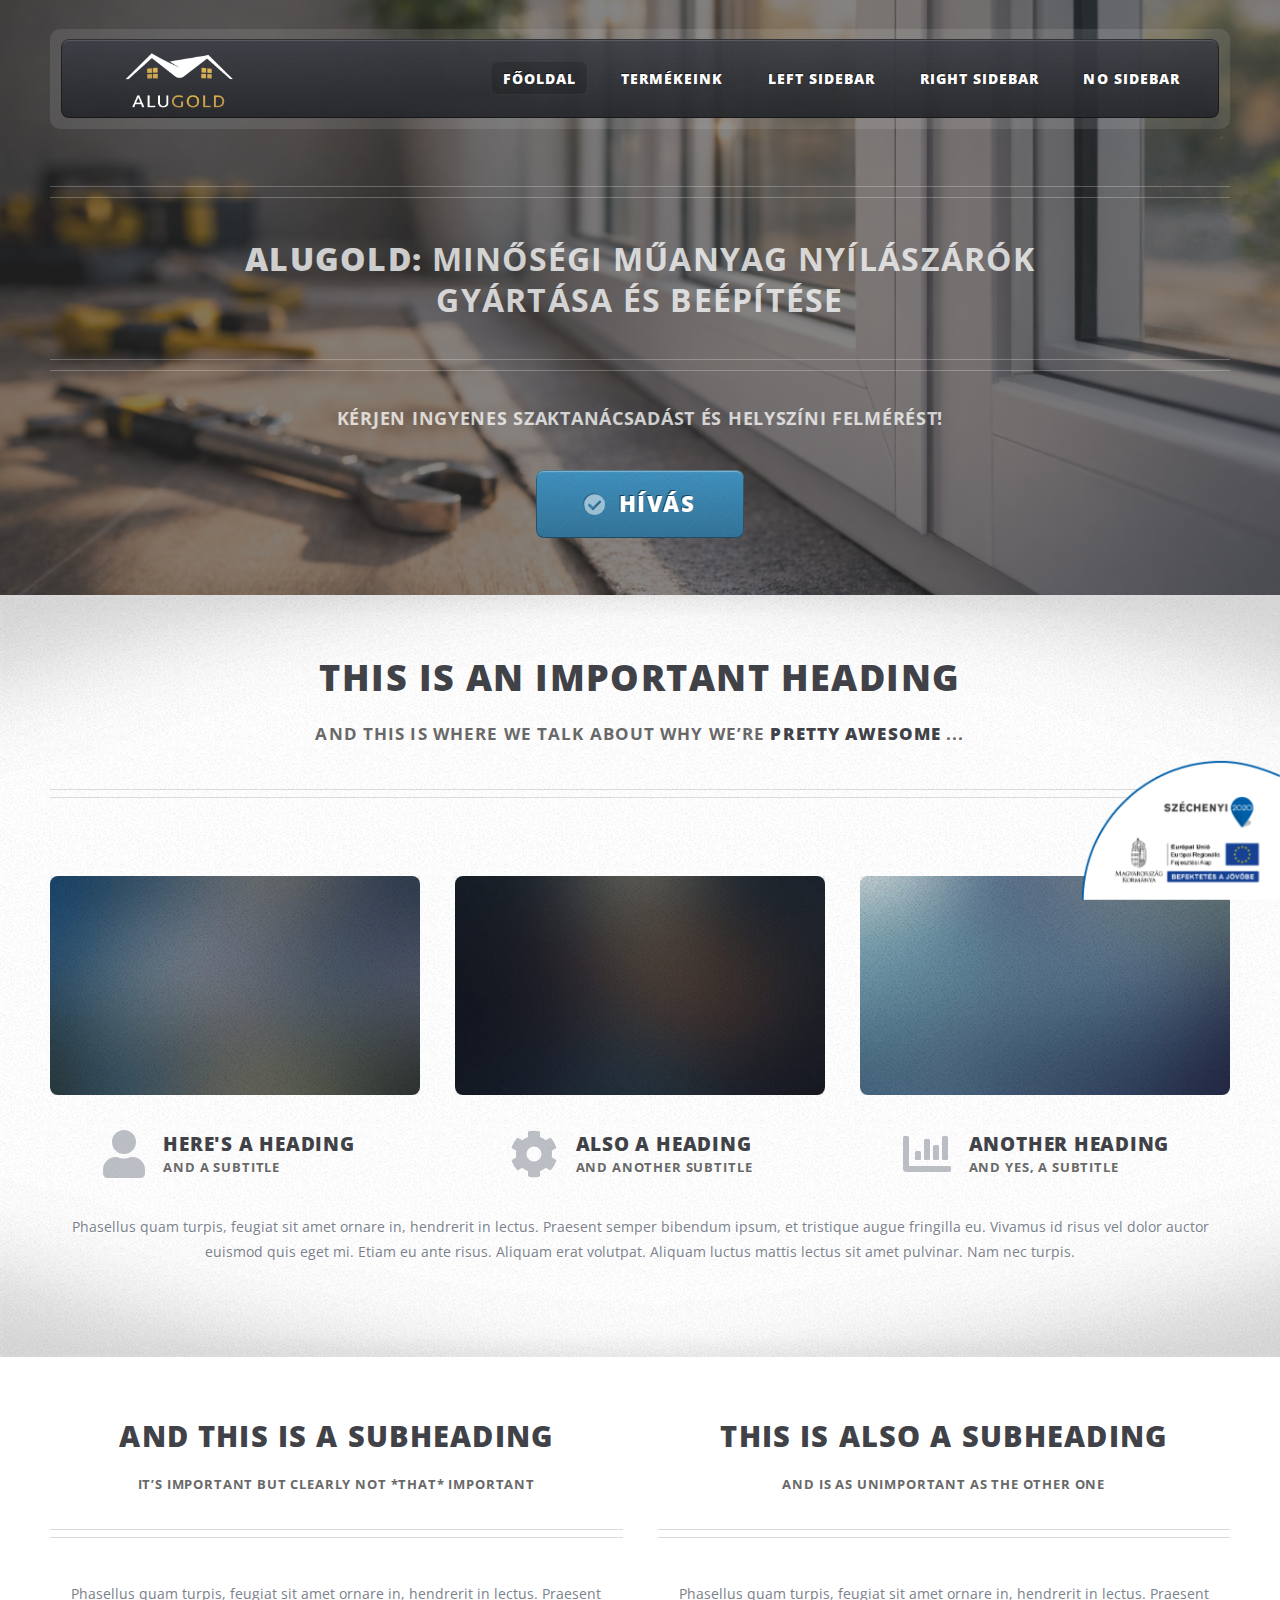
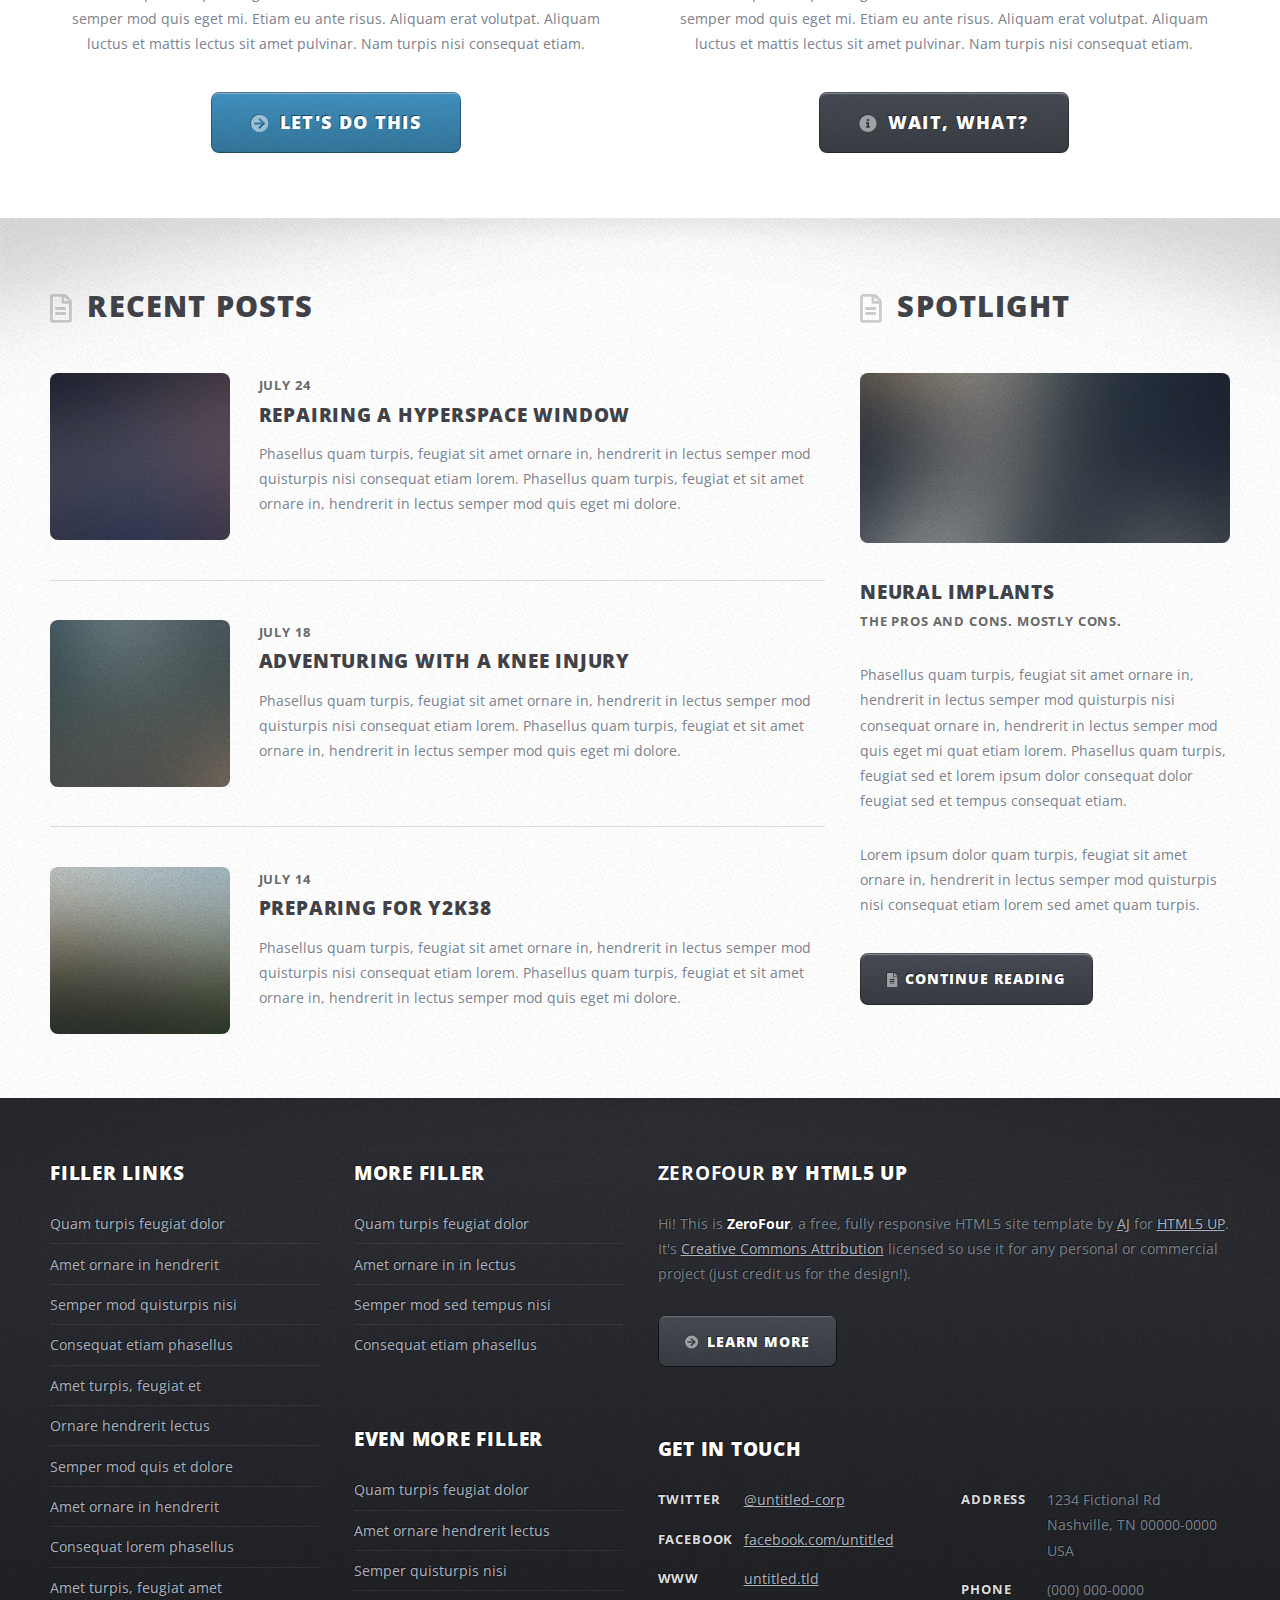
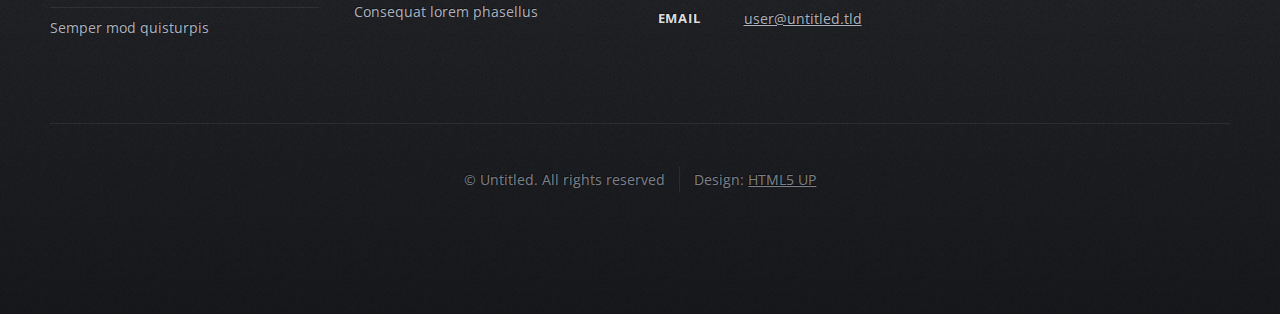
<file: index.html>
<!DOCTYPE HTML>
<html>
	<head>
		<title>ALUGOLD</title>
		<meta charset="utf-8" />
		<meta name="viewport" content="width=device-width, initial-scale=1, user-scalable=no" />
		<link rel="stylesheet" href="assets/css/main.css" />
		<style>
			/* 1. Háttérkép és sötétítő overlay */
			#header-wrapper {
				position: relative;
				background: url('images/main_picture.png') no-repeat center center;
				background-size: cover;
			}
			#header-wrapper::before {
				content: '';
				position: absolute;
				top: 0;
				left: 0;
				width: 100%;
				height: 100%;
				background: rgba(50, 50, 50, 0.6); /* Szürke átlátszó réteg */
				z-index: 1;
			}
			#header-wrapper .container {
				position: relative;
				z-index: 2; /* Hogy a tartalom az overlay felett maradjon */
			}

			/* 2. LOGÓ FORMÁZÁSA (Flexbox nélkül, az eredeti sablonhoz igazodva) */
			#header h1 {
				margin: 0;
				padding: 0;
				line-height: 1; /* Ne csináljon extra üres helyet */
			}
			#logo {
				display: inline-block;
				border: none; /* Eltüntetjük a sablon esetleges keretét */
				padding: 0;
			}
			#logo img {
				display: block;
				max-width: 160px; /* Itt tudod állítani a logó méretét, ha túl nagy/kicsi */
				height: auto;
				margin-top: -75px; /* Finomhangolás: ezzel tolod lejjebb, hogy egy vonalban legyen a menüvel */
			}

			/* 3. Széchenyi logó a jobb alsó sarokba */
			.mologo {
				position: fixed;
				bottom: 0;
				right: 0;
				z-index: 9999;
				line-height: 0;
				margin: 0;
				padding: 0;
			}
			.mologo img {
				display: block;
				max-width: 200px;
				height: auto;
			}
		</style>
	</head>
	<body class="homepage is-preload">
		<div id="page-wrapper">

			<div id="header-wrapper">
					<div class="container">

						<header id="header">
								<div class="inner">

									<h1>
									  <a href="index.html" id="logo" aria-label="ALUGOLD - Műanyag nyílászárók">
									    <img src="images/logo_new_white.png" alt="ALUGOLD logó">
									  </a>
									</h1>

									<nav id="nav">
											<ul>
												<li class="current_page_item"><a href="index.html">FŐOLDAL</a></li>
												<li>
													<a href="#">TERMÉKEINK</a>
													<ul>
														<li><a href="#">AJTÓ</a></li>
														<li><a href="#">ABLAK</a></li>
														<li>
															<a href="#">Phasellus consequat</a>
															<ul>
																<li><a href="#">Lorem ipsum dolor</a></li>
																<li><a href="#">Phasellus consequat</a></li>
																<li><a href="#">Magna phasellus</a></li>
																<li><a href="#">Etiam dolore nisl</a></li>
															</ul>
														</li>
														<li><a href="#">REDŐNY</a></li>
													</ul>
												</li>
												<li><a href="left-sidebar.html">Left Sidebar</a></li>
												<li><a href="right-sidebar.html">Right Sidebar</a></li>
												<li><a href="no-sidebar.html">No Sidebar</a></li>
											</ul>
										</nav>

								</div>
							</header>

						<div id="banner">
								<h2><strong>Alugold:</strong> Minőségi műanyag nyílászárók
								<br />
								gyártása és beépítése</h2>
								<p>Kérjen ingyenes szaktanácsadást és helyszíni felmérést!</p>
								<a href="#" class="button large icon solid fa-check-circle">Hívás</a>
						</div>

					</div>
				</div>

			<div id="main-wrapper">
					<div class="wrapper style1">
						<div class="inner">

							<section class="container box feature1">
									<div class="row">
										<div class="col-12">
											<header class="first major">
												<h2>This is an important heading</h2>
												<p>And this is where we talk about why we’re <strong>pretty awesome</strong> ...</p>
											</header>
										</div>
										<div class="col-4 col-12-medium">
											<section>
												<a href="#" class="image featured"><img src="images/pic01.jpg" alt="" /></a>
												<header class="second icon solid fa-user">
													<h3>Here's a Heading</h3>
													<p>And a subtitle</p>
												</header>
											</section>
										</div>
										<div class="col-4 col-12-medium">
											<section>
												<a href="#" class="image featured"><img src="images/pic02.jpg" alt="" /></a>
												<header class="second icon solid fa-cog">
													<h3>Also a Heading</h3>
													<p>And another subtitle</p>
												</header>
											</section>
										</div>
										<div class="col-4 col-12-medium">
											<section>
												<a href="#" class="image featured"><img src="images/pic03.jpg" alt="" /></a>
												<header class="second icon solid fa-chart-bar">
													<h3>Another Heading</h3>
													<p>And yes, a subtitle</p>
												</header>
											</section>
										</div>
										<div class="col-12">
											<p>Phasellus quam turpis, feugiat sit amet ornare in, hendrerit in lectus. Praesent semper
											bibendum ipsum, et tristique augue fringilla eu. Vivamus id risus vel dolor auctor euismod
											quis eget mi. Etiam eu ante risus. Aliquam erat volutpat. Aliquam luctus mattis lectus sit
											amet pulvinar. Nam nec turpis.</p>
										</div>
									</div>
								</section>

						</div>
					</div>
					<div class="wrapper style2">
						<div class="inner">

							<section class="container box feature2">
									<div class="row">
										<div class="col-6 col-12-medium">
											<section>
												<header class="major">
													<h2>And this is a subheading</h2>
													<p>It’s important but clearly not *that* important</p>
												</header>
												<p>Phasellus quam turpis, feugiat sit amet ornare in, hendrerit in lectus.
												Praesent semper mod quis eget mi. Etiam eu ante risus. Aliquam erat volutpat.
												Aliquam luctus et mattis lectus sit amet pulvinar. Nam turpis nisi
												consequat etiam.</p>
												<footer>
													<a href="#" class="button medium icon solid fa-arrow-circle-right">Let's do this</a>
												</footer>
											</section>
										</div>
										<div class="col-6 col-12-medium">
											<section>
												<header class="major">
													<h2>This is also a subheading</h2>
													<p>And is as unimportant as the other one</p>
												</header>
												<p>Phasellus quam turpis, feugiat sit amet ornare in, hendrerit in lectus.
												Praesent semper mod quis eget mi. Etiam eu ante risus. Aliquam erat volutpat.
												Aliquam luctus et mattis lectus sit amet pulvinar. Nam turpis nisi
												consequat etiam.</p>
												<footer>
													<a href="#" class="button medium alt icon solid fa-info-circle">Wait, what?</a>
												</footer>
											</section>
										</div>
									</div>
								</section>

							</div>
					</div>
					<div class="wrapper style3">
						<div class="inner">
							<div class="container">
								<div class="row">
									<div class="col-8 col-12-medium">

										<section class="box article-list">
												<h2 class="icon fa-file-alt">Recent Posts</h2>

												<article class="box excerpt">
														<a href="#" class="image left"><img src="images/pic04.jpg" alt="" /></a>
														<div>
															<header>
																<span class="date">July 24</span>
																<h3><a href="#">Repairing a hyperspace window</a></h3>
															</header>
															<p>Phasellus quam turpis, feugiat sit amet ornare in, hendrerit in lectus
															semper mod quisturpis nisi consequat etiam lorem. Phasellus quam turpis,
															feugiat et sit amet ornare in, hendrerit in lectus semper mod quis eget mi dolore.</p>
														</div>
													</article>

												<article class="box excerpt">
														<a href="#" class="image left"><img src="images/pic05.jpg" alt="" /></a>
														<div>
															<header>
																<span class="date">July 18</span>
																<h3><a href="#">Adventuring with a knee injury</a></h3>
															</header>
															<p>Phasellus quam turpis, feugiat sit amet ornare in, hendrerit in lectus
															semper mod quisturpis nisi consequat etiam lorem. Phasellus quam turpis,
															feugiat et sit amet ornare in, hendrerit in lectus semper mod quis eget mi dolore.</p>
														</div>
													</article>

												<article class="box excerpt">
														<a href="#" class="image left"><img src="images/pic06.jpg" alt="" /></a>
														<div>
															<header>
																<span class="date">July 14</span>
																<h3><a href="#">Preparing for Y2K38</a></h3>
															</header>
															<p>Phasellus quam turpis, feugiat sit amet ornare in, hendrerit in lectus
															semper mod quisturpis nisi consequat etiam lorem. Phasellus quam turpis,
															feugiat et sit amet ornare in, hendrerit in lectus semper mod quis eget mi dolore.</p>
														</div>
													</article>

											</section>
									</div>
									<div class="col-4 col-12-medium">

										<section class="box spotlight">
												<h2 class="icon fa-file-alt">Spotlight</h2>
												<article>
													<a href="#" class="image featured"><img src="images/pic07.jpg" alt=""></a>
													<header>
														<h3><a href="#">Neural Implants</a></h3>
														<p>The pros and cons. Mostly cons.</p>
													</header>
													<p>Phasellus quam turpis, feugiat sit amet ornare in, hendrerit in lectus semper mod
													quisturpis nisi consequat ornare in, hendrerit in lectus semper mod quis eget mi quat etiam
													lorem. Phasellus quam turpis, feugiat sed et lorem ipsum dolor consequat dolor feugiat sed
													et tempus consequat etiam.</p>
													<p>Lorem ipsum dolor quam turpis, feugiat sit amet ornare in, hendrerit in lectus semper
													mod quisturpis nisi consequat etiam lorem sed amet quam turpis.</p>
													<footer>
														<a href="#" class="button alt icon solid fa-file-alt">Continue Reading</a>
													</footer>
												</article>
											</section>

									</div>
								</div>
							</div>
						</div>
					</div>
				</div>

			<div id="footer-wrapper">
					<footer id="footer" class="container">
						<div class="row">
							<div class="col-3 col-6-medium col-12-small">

								<section>
										<h2>Filler Links</h2>
										<ul class="divided">
											<li><a href="#">Quam turpis feugiat dolor</a></li>
											<li><a href="#">Amet ornare in hendrerit </a></li>
											<li><a href="#">Semper mod quisturpis nisi</a></li>
											<li><a href="#">Consequat etiam phasellus</a></li>
											<li><a href="#">Amet turpis, feugiat et</a></li>
											<li><a href="#">Ornare hendrerit lectus</a></li>
											<li><a href="#">Semper mod quis et dolore</a></li>
											<li><a href="#">Amet ornare in hendrerit</a></li>
											<li><a href="#">Consequat lorem phasellus</a></li>
											<li><a href="#">Amet turpis, feugiat amet</a></li>
											<li><a href="#">Semper mod quisturpis</a></li>
										</ul>
									</section>

							</div>
							<div class="col-3 col-6-medium col-12-small">

								<section>
										<h2>More Filler</h2>
										<ul class="divided">
											<li><a href="#">Quam turpis feugiat dolor</a></li>
											<li><a href="#">Amet ornare in in lectus</a></li>
											<li><a href="#">Semper mod sed tempus nisi</a></li>
											<li><a href="#">Consequat etiam phasellus</a></li>
										</ul>
									</section>

								<section>
										<h2>Even More Filler</h2>
										<ul class="divided">
											<li><a href="#">Quam turpis feugiat dolor</a></li>
											<li><a href="#">Amet ornare hendrerit lectus</a></li>
											<li><a href="#">Semper quisturpis nisi</a></li>
											<li><a href="#">Consequat lorem phasellus</a></li>
										</ul>
									</section>

							</div>
							<div class="col-6 col-12-medium imp-medium">

								<section>
										<h2><strong>ZeroFour</strong> by HTML5 UP</h2>
										<p>Hi! This is <strong>ZeroFour</strong>, a free, fully responsive HTML5 site
										template by <a href="http://twitter.com/ajlkn">AJ</a> for <a href="http://html5up.net/">HTML5 UP</a>.
										It's <a href="http://html5up.net/license/">Creative Commons Attribution</a>
										licensed so use it for any personal or commercial project (just credit us
										for the design!).</p>
										<a href="#" class="button alt icon solid fa-arrow-circle-right">Learn More</a>
									</section>

								<section>
										<h2>Get in touch</h2>
										<div>
											<div class="row">
												<div class="col-6 col-12-small">
													<dl class="contact">
														<dt>Twitter</dt>
														<dd><a href="#">@untitled-corp</a></dd>
														<dt>Facebook</dt>
														<dd><a href="#">facebook.com/untitled</a></dd>
														<dt>WWW</dt>
														<dd><a href="#">untitled.tld</a></dd>
														<dt>Email</dt>
														<dd><a href="#">user@untitled.tld</a></dd>
													</dl>
												</div>
												<div class="col-6 col-12-small">
													<dl class="contact">
														<dt>Address</dt>
														<dd>
															1234 Fictional Rd<br />
															Nashville, TN 00000-0000<br />
															USA
														</dd>
														<dt>Phone</dt>
														<dd>(000) 000-0000</dd>
													</dl>
												</div>
											</div>
										</div>
									</section>

							</div>
							<div class="col-12">
								<div id="copyright">
									<ul class="menu">
										<li>&copy; Untitled. All rights reserved</li><li>Design: <a href="http://html5up.net">HTML5 UP</a></li>
									</ul>
								</div>
							</div>
						</div>
					</footer>
				</div>

		</div>

		<div class="mologo">
			<a href="https://alugold.hu/palyazat" target="_blank">
				<img src="images/Szechenyi-2020-logo-1.png" alt="Európai Uniós támogatás">
			</a>
		</div>

		<script src="assets/js/jquery.min.js"></script>
			<script src="assets/js/jquery.dropotron.min.js"></script>
			<script src="assets/js/browser.min.js"></script>
			<script src="assets/js/breakpoints.min.js"></script>
			<script src="assets/js/util.js"></script>
			<script src="assets/js/main.js"></script>

	</body>
</html>
</file>
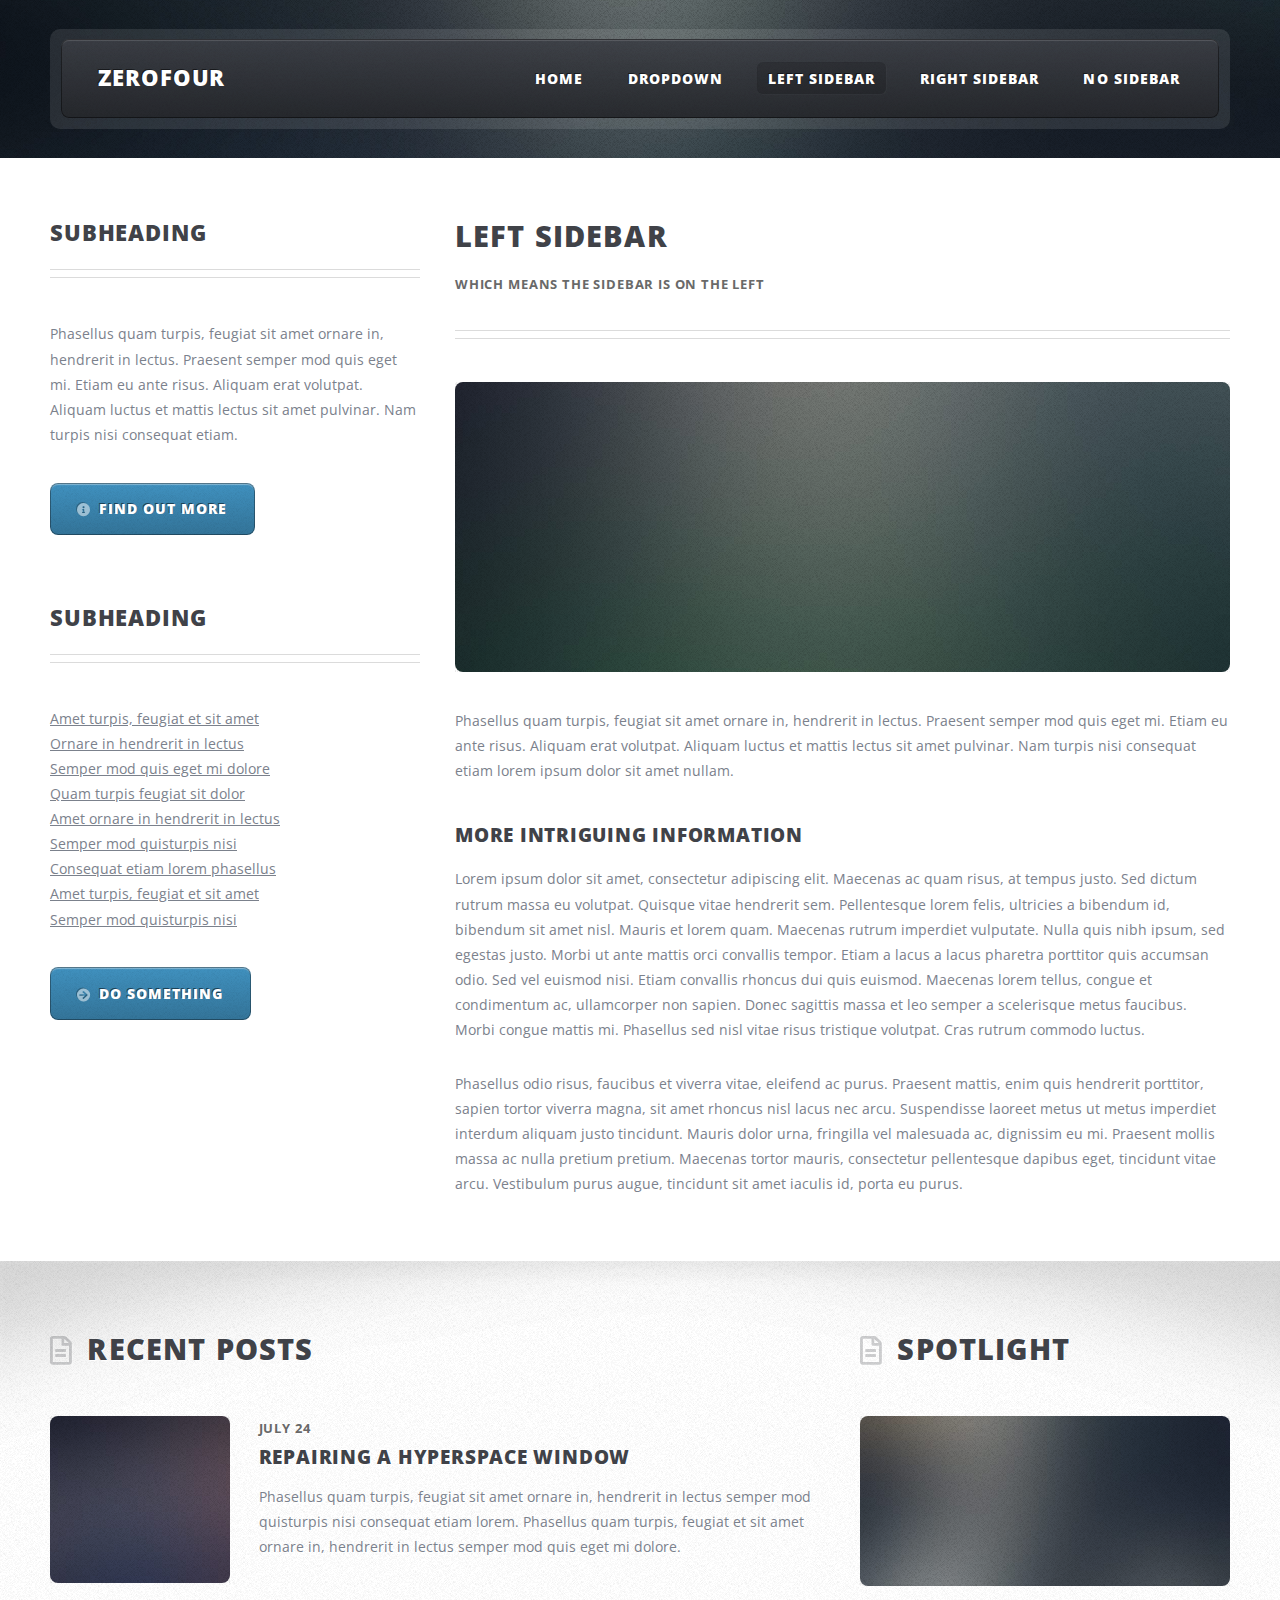
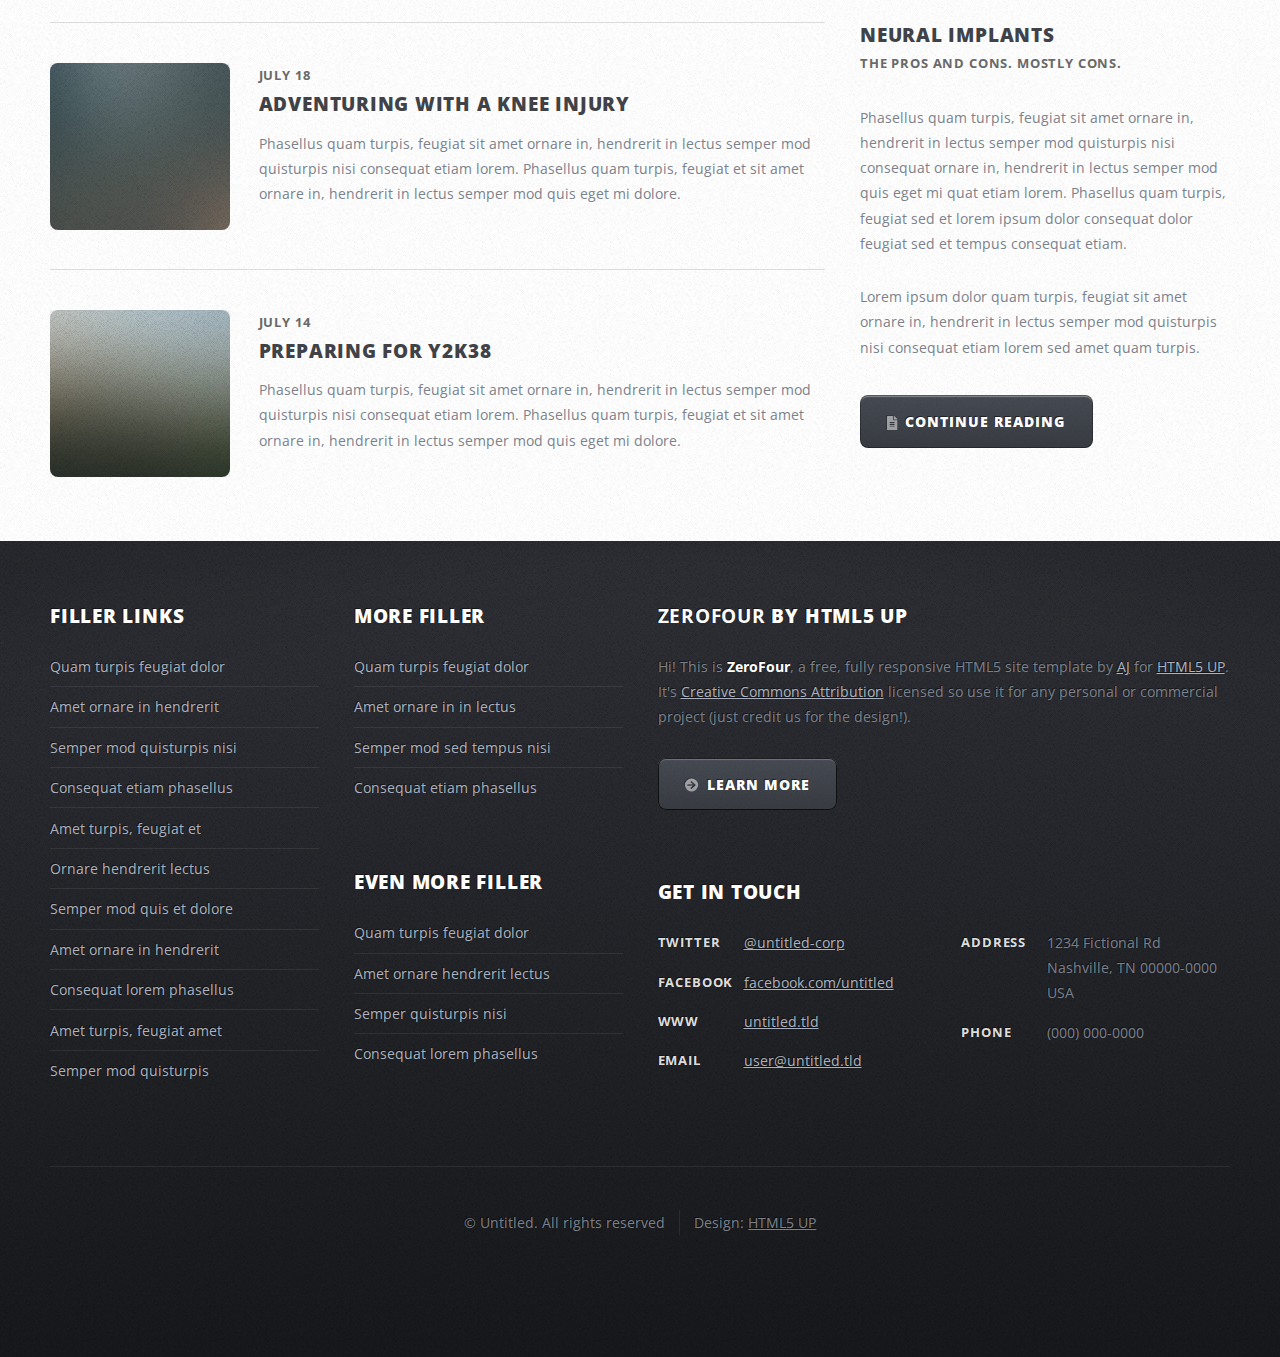
<file: left-sidebar.html>
<!DOCTYPE HTML>
<!--
	ZeroFour by HTML5 UP
	html5up.net | @ajlkn
	Free for personal and commercial use under the CCA 3.0 license (html5up.net/license)
-->
<html>
	<head>
		<title>Left Sidebar - ZeroFour by HTML5 UP</title>
		<meta charset="utf-8" />
		<meta name="viewport" content="width=device-width, initial-scale=1, user-scalable=no" />
		<link rel="stylesheet" href="assets/css/main.css" />
	</head>
	<body class="left-sidebar is-preload">
		<div id="page-wrapper">

			<!-- Header Wrapper -->
				<div id="header-wrapper">
					<div class="container">

						<!-- Header -->
							<header id="header">
								<div class="inner">

									<!-- Logo -->
										<h1><a href="index.html" id="logo">ZeroFour</a></h1>

									<!-- Nav -->
										<nav id="nav">
											<ul>
												<li><a href="index.html">Home</a></li>
												<li>
													<a href="#">Dropdown</a>
													<ul>
														<li><a href="#">Lorem ipsum dolor</a></li>
														<li><a href="#">Magna phasellus</a></li>
														<li>
															<a href="#">Phasellus consequat</a>
															<ul>
																<li><a href="#">Lorem ipsum dolor</a></li>
																<li><a href="#">Phasellus consequat</a></li>
																<li><a href="#">Magna phasellus</a></li>
																<li><a href="#">Etiam dolore nisl</a></li>
															</ul>
														</li>
														<li><a href="#">Veroeros feugiat</a></li>
													</ul>
												</li>
												<li class="current_page_item"><a href="left-sidebar.html">Left Sidebar</a></li>
												<li><a href="right-sidebar.html">Right Sidebar</a></li>
												<li><a href="no-sidebar.html">No Sidebar</a></li>
											</ul>
										</nav>

								</div>
							</header>

					</div>
				</div>

			<!-- Main Wrapper -->
				<div id="main-wrapper">
					<div class="wrapper style2">
						<div class="inner">
							<div class="container">
								<div class="row">
									<div class="col-4 col-12-medium">
										<div id="sidebar">

											<!-- Sidebar -->

												<section>
													<header class="major">
														<h2>Subheading</h2>
													</header>
													<p>Phasellus quam turpis, feugiat sit amet ornare in, hendrerit in lectus.
													Praesent semper mod quis eget mi. Etiam eu ante risus. Aliquam erat volutpat.
													Aliquam luctus et mattis lectus sit amet pulvinar. Nam turpis nisi
													consequat etiam.</p>
													<footer>
														<a href="#" class="button icon solid fa-info-circle">Find out more</a>
													</footer>
												</section>

												<section>
													<header class="major">
														<h2>Subheading</h2>
													</header>
													<ul class="style2">
														<li><a href="#">Amet turpis, feugiat et sit amet</a></li>
														<li><a href="#">Ornare in hendrerit in lectus</a></li>
														<li><a href="#">Semper mod quis eget mi dolore</a></li>
														<li><a href="#">Quam turpis feugiat sit dolor</a></li>
														<li><a href="#">Amet ornare in hendrerit in lectus</a></li>
														<li><a href="#">Semper mod quisturpis nisi</a></li>
														<li><a href="#">Consequat etiam lorem phasellus</a></li>
														<li><a href="#">Amet turpis, feugiat et sit amet</a></li>
														<li><a href="#">Semper mod quisturpis nisi</a></li>
													</ul>
													<footer>
														<a href="#" class="button icon solid fa-arrow-circle-right">Do Something</a>
													</footer>
												</section>

										</div>
									</div>
									<div class="col-8 col-12-medium imp-medium">
										<div id="content">

											<!-- Content -->

												<article>
													<header class="major">
														<h2>Left Sidebar</h2>
														<p>Which means the sidebar is on the left</p>
													</header>

													<span class="image featured"><img src="images/pic08.jpg" alt="" /></span>

													<p>Phasellus quam turpis, feugiat sit amet ornare in, hendrerit in lectus.
													Praesent semper mod quis eget mi. Etiam eu ante risus. Aliquam erat volutpat.
													Aliquam luctus et mattis lectus sit amet pulvinar. Nam turpis nisi
													consequat etiam lorem ipsum dolor sit amet nullam.</p>

													<h3>More intriguing information</h3>
													<p>Lorem ipsum dolor sit amet, consectetur adipiscing elit. Maecenas ac quam risus, at tempus
													justo. Sed dictum rutrum massa eu volutpat. Quisque vitae hendrerit sem. Pellentesque lorem felis,
													ultricies a bibendum id, bibendum sit amet nisl. Mauris et lorem quam. Maecenas rutrum imperdiet
													vulputate. Nulla quis nibh ipsum, sed egestas justo. Morbi ut ante mattis orci convallis tempor.
													Etiam a lacus a lacus pharetra porttitor quis accumsan odio. Sed vel euismod nisi. Etiam convallis
													rhoncus dui quis euismod. Maecenas lorem tellus, congue et condimentum ac, ullamcorper non sapien.
													Donec sagittis massa et leo semper a scelerisque metus faucibus. Morbi congue mattis mi.
													Phasellus sed nisl vitae risus tristique volutpat. Cras rutrum commodo luctus.</p>

													<p>Phasellus odio risus, faucibus et viverra vitae, eleifend ac purus. Praesent mattis, enim
													quis hendrerit porttitor, sapien tortor viverra magna, sit amet rhoncus nisl lacus nec arcu.
													Suspendisse laoreet metus ut metus imperdiet interdum aliquam justo tincidunt. Mauris dolor urna,
													fringilla vel malesuada ac, dignissim eu mi. Praesent mollis massa ac nulla pretium pretium.
													Maecenas tortor mauris, consectetur pellentesque dapibus eget, tincidunt vitae arcu.
													Vestibulum purus augue, tincidunt sit amet iaculis id, porta eu purus.</p>
												</article>

										</div>
									</div>
								</div>
							</div>
						</div>
					</div>
					<div class="wrapper style3">
						<div class="inner">
							<div class="container">
								<div class="row">
									<div class="col-8 col-12-medium">

										<!-- Article list -->
											<section class="box article-list">
												<h2 class="icon fa-file-alt">Recent Posts</h2>

												<!-- Excerpt -->
													<article class="box excerpt">
														<a href="#" class="image left"><img src="images/pic04.jpg" alt="" /></a>
														<div>
															<header>
																<span class="date">July 24</span>
																<h3><a href="#">Repairing a hyperspace window</a></h3>
															</header>
															<p>Phasellus quam turpis, feugiat sit amet ornare in, hendrerit in lectus
															semper mod quisturpis nisi consequat etiam lorem. Phasellus quam turpis,
															feugiat et sit amet ornare in, hendrerit in lectus semper mod quis eget mi dolore.</p>
														</div>
													</article>

												<!-- Excerpt -->
													<article class="box excerpt">
														<a href="#" class="image left"><img src="images/pic05.jpg" alt="" /></a>
														<div>
															<header>
																<span class="date">July 18</span>
																<h3><a href="#">Adventuring with a knee injury</a></h3>
															</header>
															<p>Phasellus quam turpis, feugiat sit amet ornare in, hendrerit in lectus
															semper mod quisturpis nisi consequat etiam lorem. Phasellus quam turpis,
															feugiat et sit amet ornare in, hendrerit in lectus semper mod quis eget mi dolore.</p>
														</div>
													</article>

												<!-- Excerpt -->
													<article class="box excerpt">
														<a href="#" class="image left"><img src="images/pic06.jpg" alt="" /></a>
														<div>
															<header>
																<span class="date">July 14</span>
																<h3><a href="#">Preparing for Y2K38</a></h3>
															</header>
															<p>Phasellus quam turpis, feugiat sit amet ornare in, hendrerit in lectus
															semper mod quisturpis nisi consequat etiam lorem. Phasellus quam turpis,
															feugiat et sit amet ornare in, hendrerit in lectus semper mod quis eget mi dolore.</p>
														</div>
													</article>

											</section>
									</div>
									<div class="col-4 col-12-medium">

										<!-- Spotlight -->
											<section class="box spotlight">
												<h2 class="icon fa-file-alt">Spotlight</h2>
												<article>
													<a href="#" class="image featured"><img src="images/pic07.jpg" alt=""></a>
													<header>
														<h3><a href="#">Neural Implants</a></h3>
														<p>The pros and cons. Mostly cons.</p>
													</header>
													<p>Phasellus quam turpis, feugiat sit amet ornare in, hendrerit in lectus semper mod
													quisturpis nisi consequat ornare in, hendrerit in lectus semper mod quis eget mi quat etiam
													lorem. Phasellus quam turpis, feugiat sed et lorem ipsum dolor consequat dolor feugiat sed
													et tempus consequat etiam.</p>
													<p>Lorem ipsum dolor quam turpis, feugiat sit amet ornare in, hendrerit in lectus semper
													mod quisturpis nisi consequat etiam lorem sed amet quam turpis.</p>
													<footer>
														<a href="#" class="button alt icon solid fa-file-alt">Continue Reading</a>
													</footer>
												</article>
											</section>

									</div>
								</div>
							</div>
						</div>
					</div>
				</div>

			<!-- Footer Wrapper -->
				<div id="footer-wrapper">
					<footer id="footer" class="container">
						<div class="row">
							<div class="col-3 col-6-medium col-12-small">

								<!-- Links -->
									<section>
										<h2>Filler Links</h2>
										<ul class="divided">
											<li><a href="#">Quam turpis feugiat dolor</a></li>
											<li><a href="#">Amet ornare in hendrerit </a></li>
											<li><a href="#">Semper mod quisturpis nisi</a></li>
											<li><a href="#">Consequat etiam phasellus</a></li>
											<li><a href="#">Amet turpis, feugiat et</a></li>
											<li><a href="#">Ornare hendrerit lectus</a></li>
											<li><a href="#">Semper mod quis et dolore</a></li>
											<li><a href="#">Amet ornare in hendrerit</a></li>
											<li><a href="#">Consequat lorem phasellus</a></li>
											<li><a href="#">Amet turpis, feugiat amet</a></li>
											<li><a href="#">Semper mod quisturpis</a></li>
										</ul>
									</section>

							</div>
							<div class="col-3 col-6-medium col-12-small">

								<!-- Links -->
									<section>
										<h2>More Filler</h2>
										<ul class="divided">
											<li><a href="#">Quam turpis feugiat dolor</a></li>
											<li><a href="#">Amet ornare in in lectus</a></li>
											<li><a href="#">Semper mod sed tempus nisi</a></li>
											<li><a href="#">Consequat etiam phasellus</a></li>
										</ul>
									</section>

								<!-- Links -->
									<section>
										<h2>Even More Filler</h2>
										<ul class="divided">
											<li><a href="#">Quam turpis feugiat dolor</a></li>
											<li><a href="#">Amet ornare hendrerit lectus</a></li>
											<li><a href="#">Semper quisturpis nisi</a></li>
											<li><a href="#">Consequat lorem phasellus</a></li>
										</ul>
									</section>

							</div>
							<div class="col-6 col-12-medium imp-medium">

								<!-- About -->
									<section>
										<h2><strong>ZeroFour</strong> by HTML5 UP</h2>
										<p>Hi! This is <strong>ZeroFour</strong>, a free, fully responsive HTML5 site
										template by <a href="http://twitter.com/ajlkn">AJ</a> for <a href="http://html5up.net/">HTML5 UP</a>.
										It's <a href="http://html5up.net/license/">Creative Commons Attribution</a>
										licensed so use it for any personal or commercial project (just credit us
										for the design!).</p>
										<a href="#" class="button alt icon solid fa-arrow-circle-right">Learn More</a>
									</section>

								<!-- Contact -->
									<section>
										<h2>Get in touch</h2>
										<div>
											<div class="row">
												<div class="col-6 col-12-small">
													<dl class="contact">
														<dt>Twitter</dt>
														<dd><a href="#">@untitled-corp</a></dd>
														<dt>Facebook</dt>
														<dd><a href="#">facebook.com/untitled</a></dd>
														<dt>WWW</dt>
														<dd><a href="#">untitled.tld</a></dd>
														<dt>Email</dt>
														<dd><a href="#">user@untitled.tld</a></dd>
													</dl>
												</div>
												<div class="col-6 col-12-small">
													<dl class="contact">
														<dt>Address</dt>
														<dd>
															1234 Fictional Rd<br />
															Nashville, TN 00000-0000<br />
															USA
														</dd>
														<dt>Phone</dt>
														<dd>(000) 000-0000</dd>
													</dl>
												</div>
											</div>
										</div>
									</section>

							</div>
							<div class="col-12">
								<div id="copyright">
									<ul class="menu">
										<li>&copy; Untitled. All rights reserved</li><li>Design: <a href="http://html5up.net">HTML5 UP</a></li>
									</ul>
								</div>
							</div>
						</div>
					</footer>
				</div>

		</div>

		<!-- Scripts -->
			<script src="assets/js/jquery.min.js"></script>
			<script src="assets/js/jquery.dropotron.min.js"></script>
			<script src="assets/js/browser.min.js"></script>
			<script src="assets/js/breakpoints.min.js"></script>
			<script src="assets/js/util.js"></script>
			<script src="assets/js/main.js"></script>

	</body>
</html>
</file>
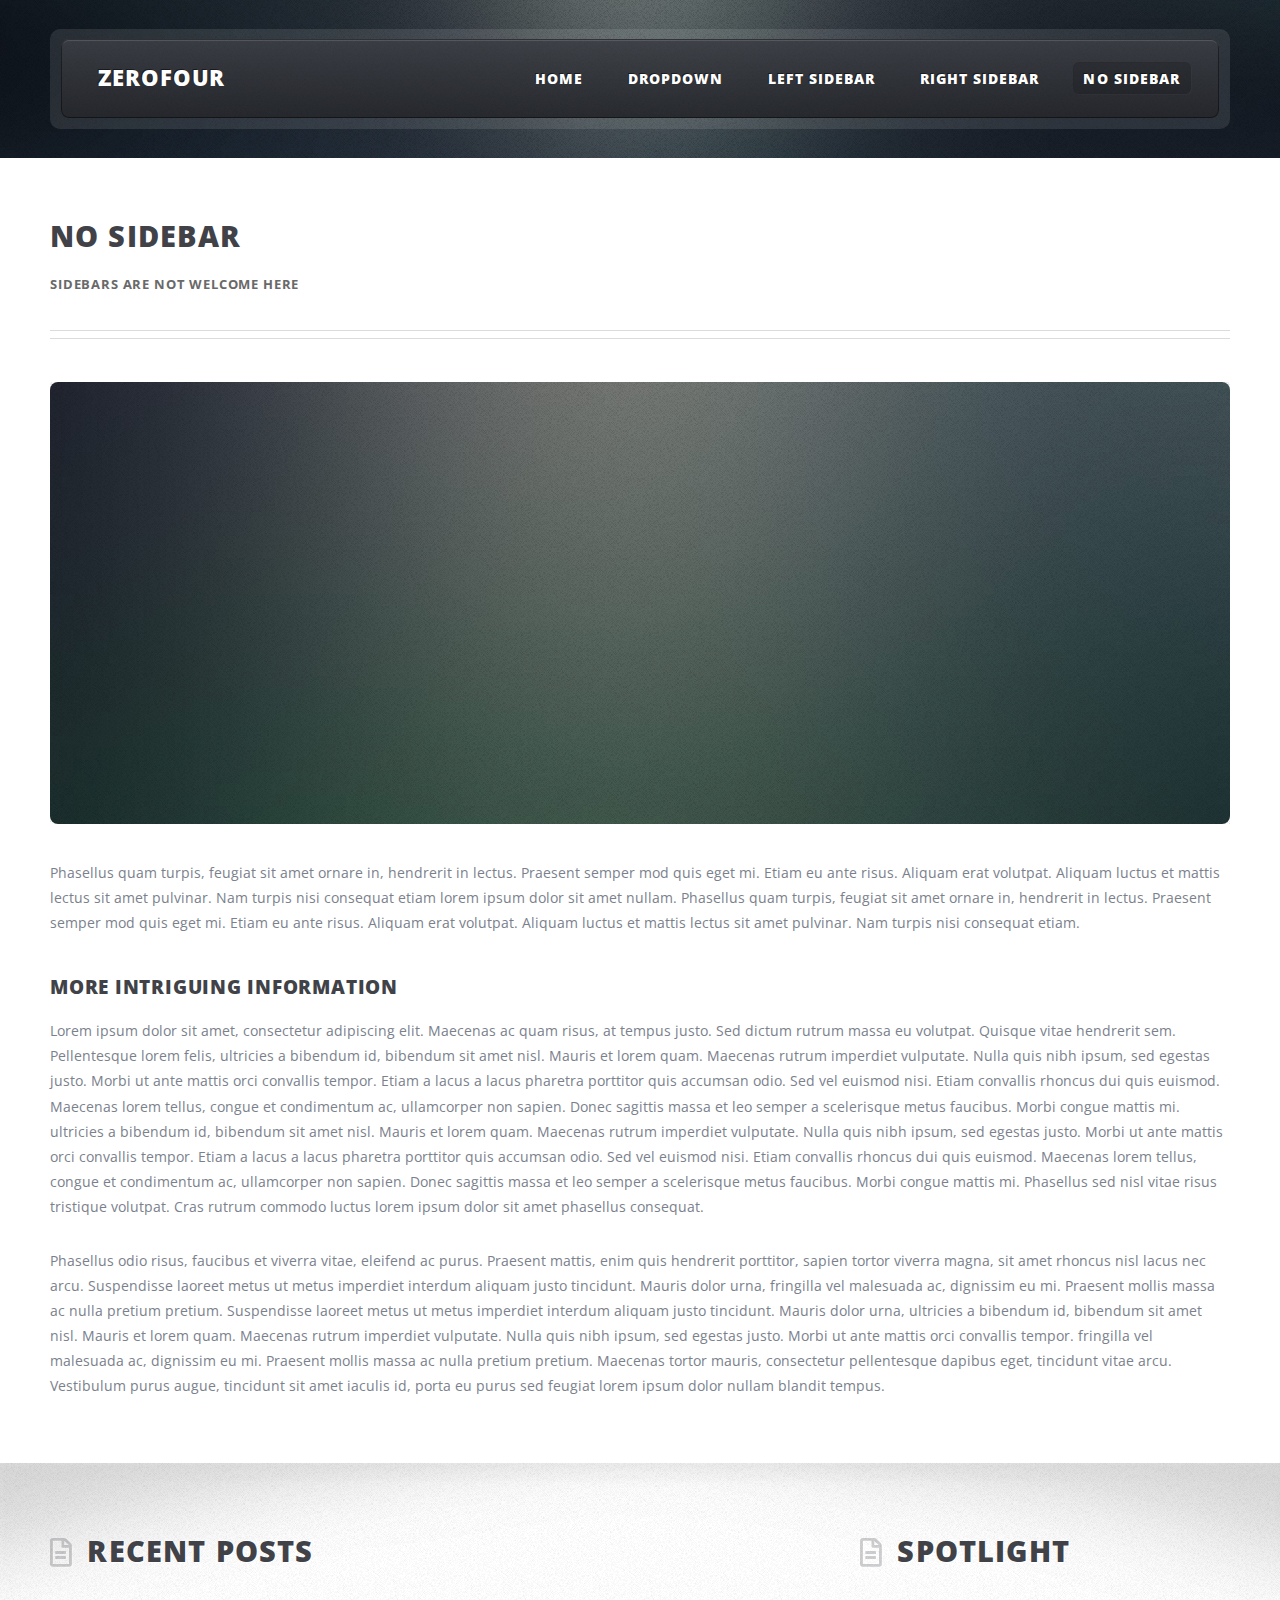
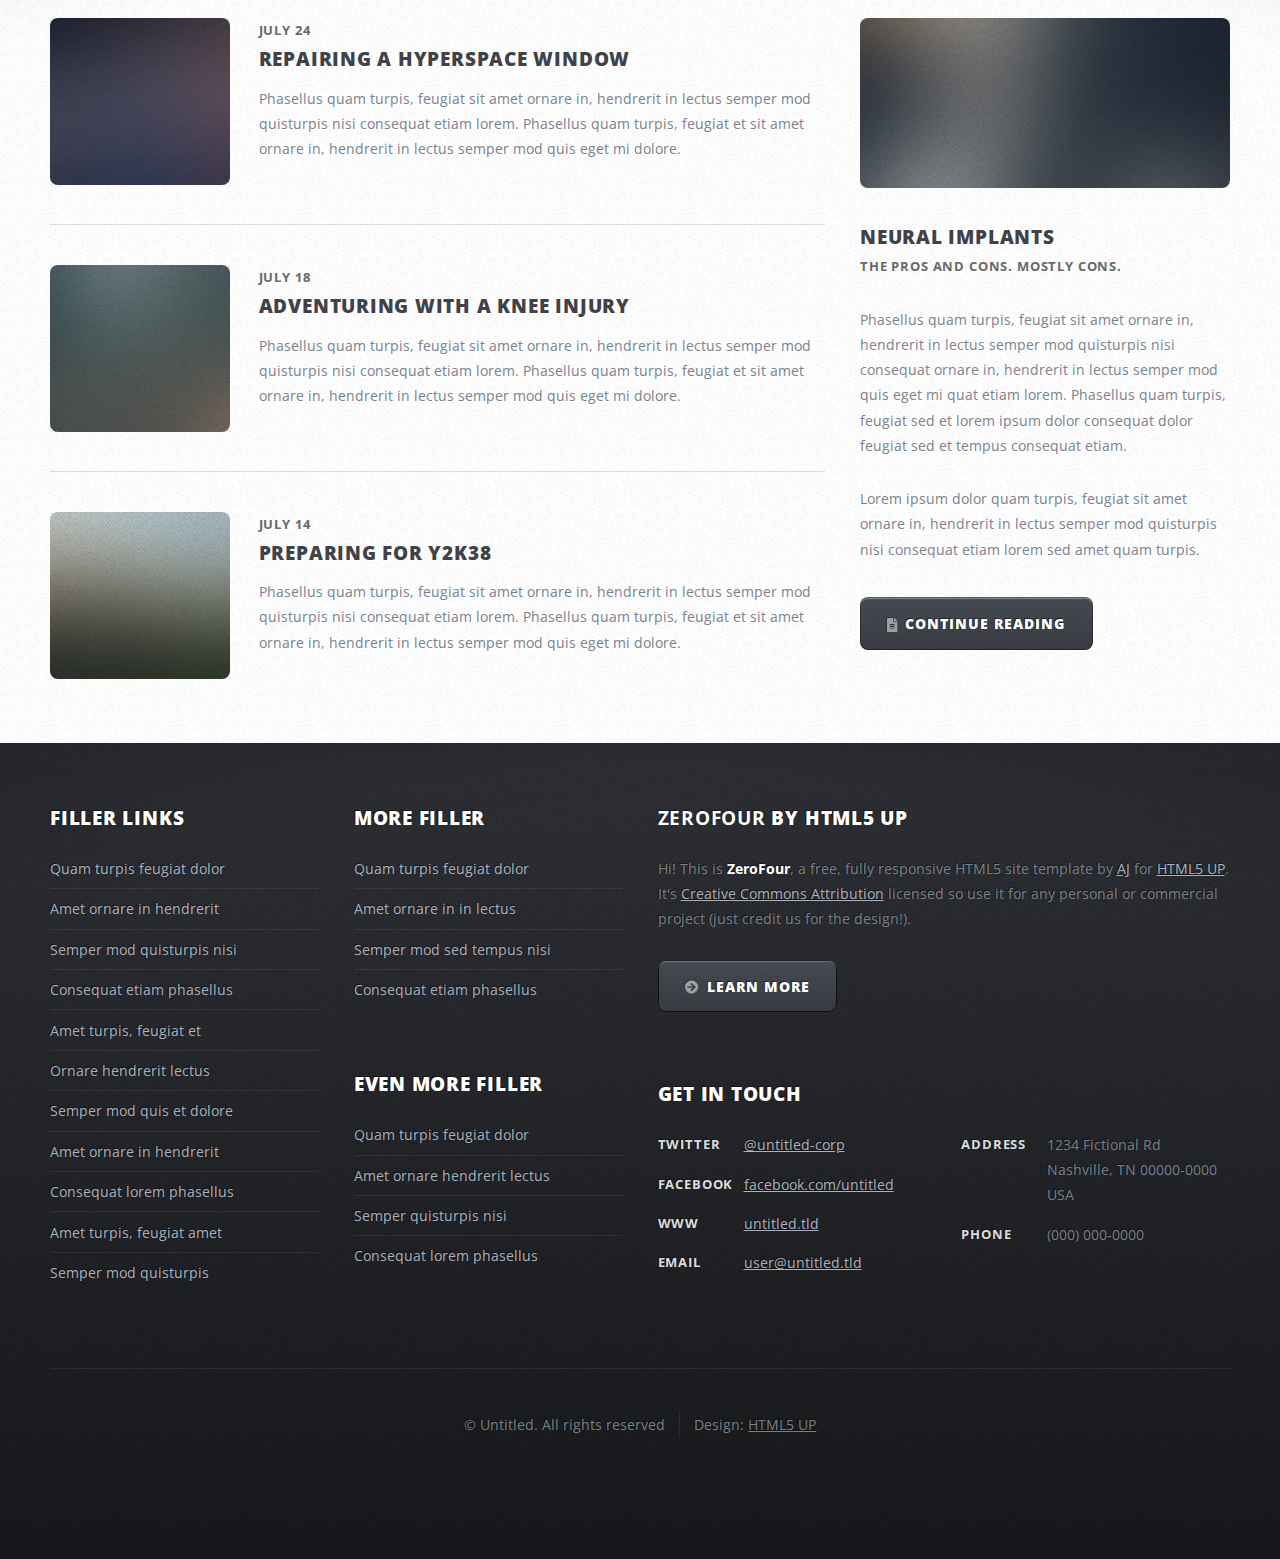
<file: no-sidebar.html>
<!DOCTYPE HTML>
<!--
	ZeroFour by HTML5 UP
	html5up.net | @ajlkn
	Free for personal and commercial use under the CCA 3.0 license (html5up.net/license)
-->
<html>
	<head>
		<title>No Sidebar - ZeroFour by HTML5 UP</title>
		<meta charset="utf-8" />
		<meta name="viewport" content="width=device-width, initial-scale=1, user-scalable=no" />
		<link rel="stylesheet" href="assets/css/main.css" />
	</head>
	<body class="no-sidebar is-preload">
		<div id="page-wrapper">

			<!-- Header Wrapper -->
				<div id="header-wrapper">
					<div class="container">

						<!-- Header -->
							<header id="header">
								<div class="inner">

									<!-- Logo -->
										<h1><a href="index.html" id="logo">ZeroFour</a></h1>

									<!-- Nav -->
										<nav id="nav">
											<ul>
												<li><a href="index.html">Home</a></li>
												<li>
													<a href="#">Dropdown</a>
													<ul>
														<li><a href="#">Lorem ipsum dolor</a></li>
														<li><a href="#">Magna phasellus</a></li>
														<li>
															<a href="#">Phasellus consequat</a>
															<ul>
																<li><a href="#">Lorem ipsum dolor</a></li>
																<li><a href="#">Phasellus consequat</a></li>
																<li><a href="#">Magna phasellus</a></li>
																<li><a href="#">Etiam dolore nisl</a></li>
															</ul>
														</li>
														<li><a href="#">Veroeros feugiat</a></li>
													</ul>
												</li>
												<li><a href="left-sidebar.html">Left Sidebar</a></li>
												<li><a href="right-sidebar.html">Right Sidebar</a></li>
												<li class="current_page_item"><a href="no-sidebar.html">No Sidebar</a></li>
											</ul>
										</nav>

								</div>
							</header>

					</div>
				</div>

			<!-- Main Wrapper -->
				<div id="main-wrapper">
					<div class="wrapper style2">
						<div class="inner">
							<div class="container">
								<div id="content">

									<!-- Content -->

										<article>
											<header class="major">
												<h2>No Sidebar</h2>
												<p>Sidebars are not welcome here</p>
											</header>

											<span class="image featured"><img src="images/pic08.jpg" alt="" /></span>

											<p>Phasellus quam turpis, feugiat sit amet ornare in, hendrerit in lectus.
											Praesent semper mod quis eget mi. Etiam eu ante risus. Aliquam erat volutpat.
											Aliquam luctus et mattis lectus sit amet pulvinar. Nam turpis nisi
											consequat etiam lorem ipsum dolor sit amet nullam. Phasellus quam turpis,
											feugiat sit amet ornare in, hendrerit in lectus. Praesent semper mod quis
											eget mi. Etiam eu ante risus. Aliquam erat volutpat. Aliquam luctus et
											mattis lectus sit amet pulvinar. Nam turpis nisi consequat etiam.</p>

											<h3>More intriguing information</h3>
											<p>Lorem ipsum dolor sit amet, consectetur adipiscing elit. Maecenas ac quam risus, at tempus
											justo. Sed dictum rutrum massa eu volutpat. Quisque vitae hendrerit sem. Pellentesque lorem felis,
											ultricies a bibendum id, bibendum sit amet nisl. Mauris et lorem quam. Maecenas rutrum imperdiet
											vulputate. Nulla quis nibh ipsum, sed egestas justo. Morbi ut ante mattis orci convallis tempor.
											Etiam a lacus a lacus pharetra porttitor quis accumsan odio. Sed vel euismod nisi. Etiam convallis
											rhoncus dui quis euismod. Maecenas lorem tellus, congue et condimentum ac, ullamcorper non sapien.
											Donec sagittis massa et leo semper a scelerisque metus faucibus. Morbi congue mattis mi.
											ultricies a bibendum id, bibendum sit amet nisl. Mauris et lorem quam. Maecenas rutrum imperdiet
											vulputate. Nulla quis nibh ipsum, sed egestas justo. Morbi ut ante mattis orci convallis tempor.
											Etiam a lacus a lacus pharetra porttitor quis accumsan odio. Sed vel euismod nisi. Etiam convallis
											rhoncus dui quis euismod. Maecenas lorem tellus, congue et condimentum ac, ullamcorper non sapien.
											Donec sagittis massa et leo semper a scelerisque metus faucibus. Morbi congue mattis mi.
											Phasellus sed nisl vitae risus tristique volutpat. Cras rutrum commodo luctus lorem ipsum
											dolor sit amet phasellus consequat.</p>

											<p>Phasellus odio risus, faucibus et viverra vitae, eleifend ac purus. Praesent mattis, enim
											quis hendrerit porttitor, sapien tortor viverra magna, sit amet rhoncus nisl lacus nec arcu.
											Suspendisse laoreet metus ut metus imperdiet interdum aliquam justo tincidunt. Mauris dolor urna,
											fringilla vel malesuada ac, dignissim eu mi. Praesent mollis massa ac nulla pretium pretium.
											Suspendisse laoreet metus ut metus imperdiet interdum aliquam justo tincidunt. Mauris dolor urna,
											ultricies a bibendum id, bibendum sit amet nisl. Mauris et lorem quam. Maecenas rutrum imperdiet
											vulputate. Nulla quis nibh ipsum, sed egestas justo. Morbi ut ante mattis orci convallis tempor.
											fringilla vel malesuada ac, dignissim eu mi. Praesent mollis massa ac nulla pretium pretium.
											Maecenas tortor mauris, consectetur pellentesque dapibus eget, tincidunt vitae arcu.
											Vestibulum purus augue, tincidunt sit amet iaculis id, porta eu purus sed feugiat lorem ipsum
											dolor nullam blandit tempus.</p>
										</article>

								</div>
							</div>
						</div>
					</div>
					<div class="wrapper style3">
						<div class="inner">
							<div class="container">
								<div class="row">
									<div class="col-8 col-12-medium">

										<!-- Article list -->
											<section class="box article-list">
												<h2 class="icon fa-file-alt">Recent Posts</h2>

												<!-- Excerpt -->
													<article class="box excerpt">
														<a href="#" class="image left"><img src="images/pic04.jpg" alt="" /></a>
														<div>
															<header>
																<span class="date">July 24</span>
																<h3><a href="#">Repairing a hyperspace window</a></h3>
															</header>
															<p>Phasellus quam turpis, feugiat sit amet ornare in, hendrerit in lectus
															semper mod quisturpis nisi consequat etiam lorem. Phasellus quam turpis,
															feugiat et sit amet ornare in, hendrerit in lectus semper mod quis eget mi dolore.</p>
														</div>
													</article>

												<!-- Excerpt -->
													<article class="box excerpt">
														<a href="#" class="image left"><img src="images/pic05.jpg" alt="" /></a>
														<div>
															<header>
																<span class="date">July 18</span>
																<h3><a href="#">Adventuring with a knee injury</a></h3>
															</header>
															<p>Phasellus quam turpis, feugiat sit amet ornare in, hendrerit in lectus
															semper mod quisturpis nisi consequat etiam lorem. Phasellus quam turpis,
															feugiat et sit amet ornare in, hendrerit in lectus semper mod quis eget mi dolore.</p>
														</div>
													</article>

												<!-- Excerpt -->
													<article class="box excerpt">
														<a href="#" class="image left"><img src="images/pic06.jpg" alt="" /></a>
														<div>
															<header>
																<span class="date">July 14</span>
																<h3><a href="#">Preparing for Y2K38</a></h3>
															</header>
															<p>Phasellus quam turpis, feugiat sit amet ornare in, hendrerit in lectus
															semper mod quisturpis nisi consequat etiam lorem. Phasellus quam turpis,
															feugiat et sit amet ornare in, hendrerit in lectus semper mod quis eget mi dolore.</p>
														</div>
													</article>

											</section>
									</div>
									<div class="col-4 col-12-medium">

										<!-- Spotlight -->
											<section class="box spotlight">
												<h2 class="icon fa-file-alt">Spotlight</h2>
												<article>
													<a href="#" class="image featured"><img src="images/pic07.jpg" alt=""></a>
													<header>
														<h3><a href="#">Neural Implants</a></h3>
														<p>The pros and cons. Mostly cons.</p>
													</header>
													<p>Phasellus quam turpis, feugiat sit amet ornare in, hendrerit in lectus semper mod
													quisturpis nisi consequat ornare in, hendrerit in lectus semper mod quis eget mi quat etiam
													lorem. Phasellus quam turpis, feugiat sed et lorem ipsum dolor consequat dolor feugiat sed
													et tempus consequat etiam.</p>
													<p>Lorem ipsum dolor quam turpis, feugiat sit amet ornare in, hendrerit in lectus semper
													mod quisturpis nisi consequat etiam lorem sed amet quam turpis.</p>
													<footer>
														<a href="#" class="button alt icon solid fa-file-alt">Continue Reading</a>
													</footer>
												</article>
											</section>

									</div>
								</div>
							</div>
						</div>
					</div>
				</div>

			<!-- Footer Wrapper -->
				<div id="footer-wrapper">
					<footer id="footer" class="container">
						<div class="row">
							<div class="col-3 col-6-medium col-12-small">

								<!-- Links -->
									<section>
										<h2>Filler Links</h2>
										<ul class="divided">
											<li><a href="#">Quam turpis feugiat dolor</a></li>
											<li><a href="#">Amet ornare in hendrerit </a></li>
											<li><a href="#">Semper mod quisturpis nisi</a></li>
											<li><a href="#">Consequat etiam phasellus</a></li>
											<li><a href="#">Amet turpis, feugiat et</a></li>
											<li><a href="#">Ornare hendrerit lectus</a></li>
											<li><a href="#">Semper mod quis et dolore</a></li>
											<li><a href="#">Amet ornare in hendrerit</a></li>
											<li><a href="#">Consequat lorem phasellus</a></li>
											<li><a href="#">Amet turpis, feugiat amet</a></li>
											<li><a href="#">Semper mod quisturpis</a></li>
										</ul>
									</section>

							</div>
							<div class="col-3 col-6-medium col-12-small">

								<!-- Links -->
									<section>
										<h2>More Filler</h2>
										<ul class="divided">
											<li><a href="#">Quam turpis feugiat dolor</a></li>
											<li><a href="#">Amet ornare in in lectus</a></li>
											<li><a href="#">Semper mod sed tempus nisi</a></li>
											<li><a href="#">Consequat etiam phasellus</a></li>
										</ul>
									</section>

								<!-- Links -->
									<section>
										<h2>Even More Filler</h2>
										<ul class="divided">
											<li><a href="#">Quam turpis feugiat dolor</a></li>
											<li><a href="#">Amet ornare hendrerit lectus</a></li>
											<li><a href="#">Semper quisturpis nisi</a></li>
											<li><a href="#">Consequat lorem phasellus</a></li>
										</ul>
									</section>

							</div>
							<div class="col-6 col-12-medium imp-medium">

								<!-- About -->
									<section>
										<h2><strong>ZeroFour</strong> by HTML5 UP</h2>
										<p>Hi! This is <strong>ZeroFour</strong>, a free, fully responsive HTML5 site
										template by <a href="http://twitter.com/ajlkn">AJ</a> for <a href="http://html5up.net/">HTML5 UP</a>.
										It's <a href="http://html5up.net/license/">Creative Commons Attribution</a>
										licensed so use it for any personal or commercial project (just credit us
										for the design!).</p>
										<a href="#" class="button alt icon solid fa-arrow-circle-right">Learn More</a>
									</section>

								<!-- Contact -->
									<section>
										<h2>Get in touch</h2>
										<div>
											<div class="row">
												<div class="col-6 col-12-small">
													<dl class="contact">
														<dt>Twitter</dt>
														<dd><a href="#">@untitled-corp</a></dd>
														<dt>Facebook</dt>
														<dd><a href="#">facebook.com/untitled</a></dd>
														<dt>WWW</dt>
														<dd><a href="#">untitled.tld</a></dd>
														<dt>Email</dt>
														<dd><a href="#">user@untitled.tld</a></dd>
													</dl>
												</div>
												<div class="col-6 col-12-small">
													<dl class="contact">
														<dt>Address</dt>
														<dd>
															1234 Fictional Rd<br />
															Nashville, TN 00000-0000<br />
															USA
														</dd>
														<dt>Phone</dt>
														<dd>(000) 000-0000</dd>
													</dl>
												</div>
											</div>
										</div>
									</section>

							</div>
							<div class="col-12">
								<div id="copyright">
									<ul class="menu">
										<li>&copy; Untitled. All rights reserved</li><li>Design: <a href="http://html5up.net">HTML5 UP</a></li>
									</ul>
								</div>
							</div>
						</div>
					</footer>
				</div>

		</div>

		<!-- Scripts -->
			<script src="assets/js/jquery.min.js"></script>
			<script src="assets/js/jquery.dropotron.min.js"></script>
			<script src="assets/js/browser.min.js"></script>
			<script src="assets/js/breakpoints.min.js"></script>
			<script src="assets/js/util.js"></script>
			<script src="assets/js/main.js"></script>

	</body>
</html>
</file>
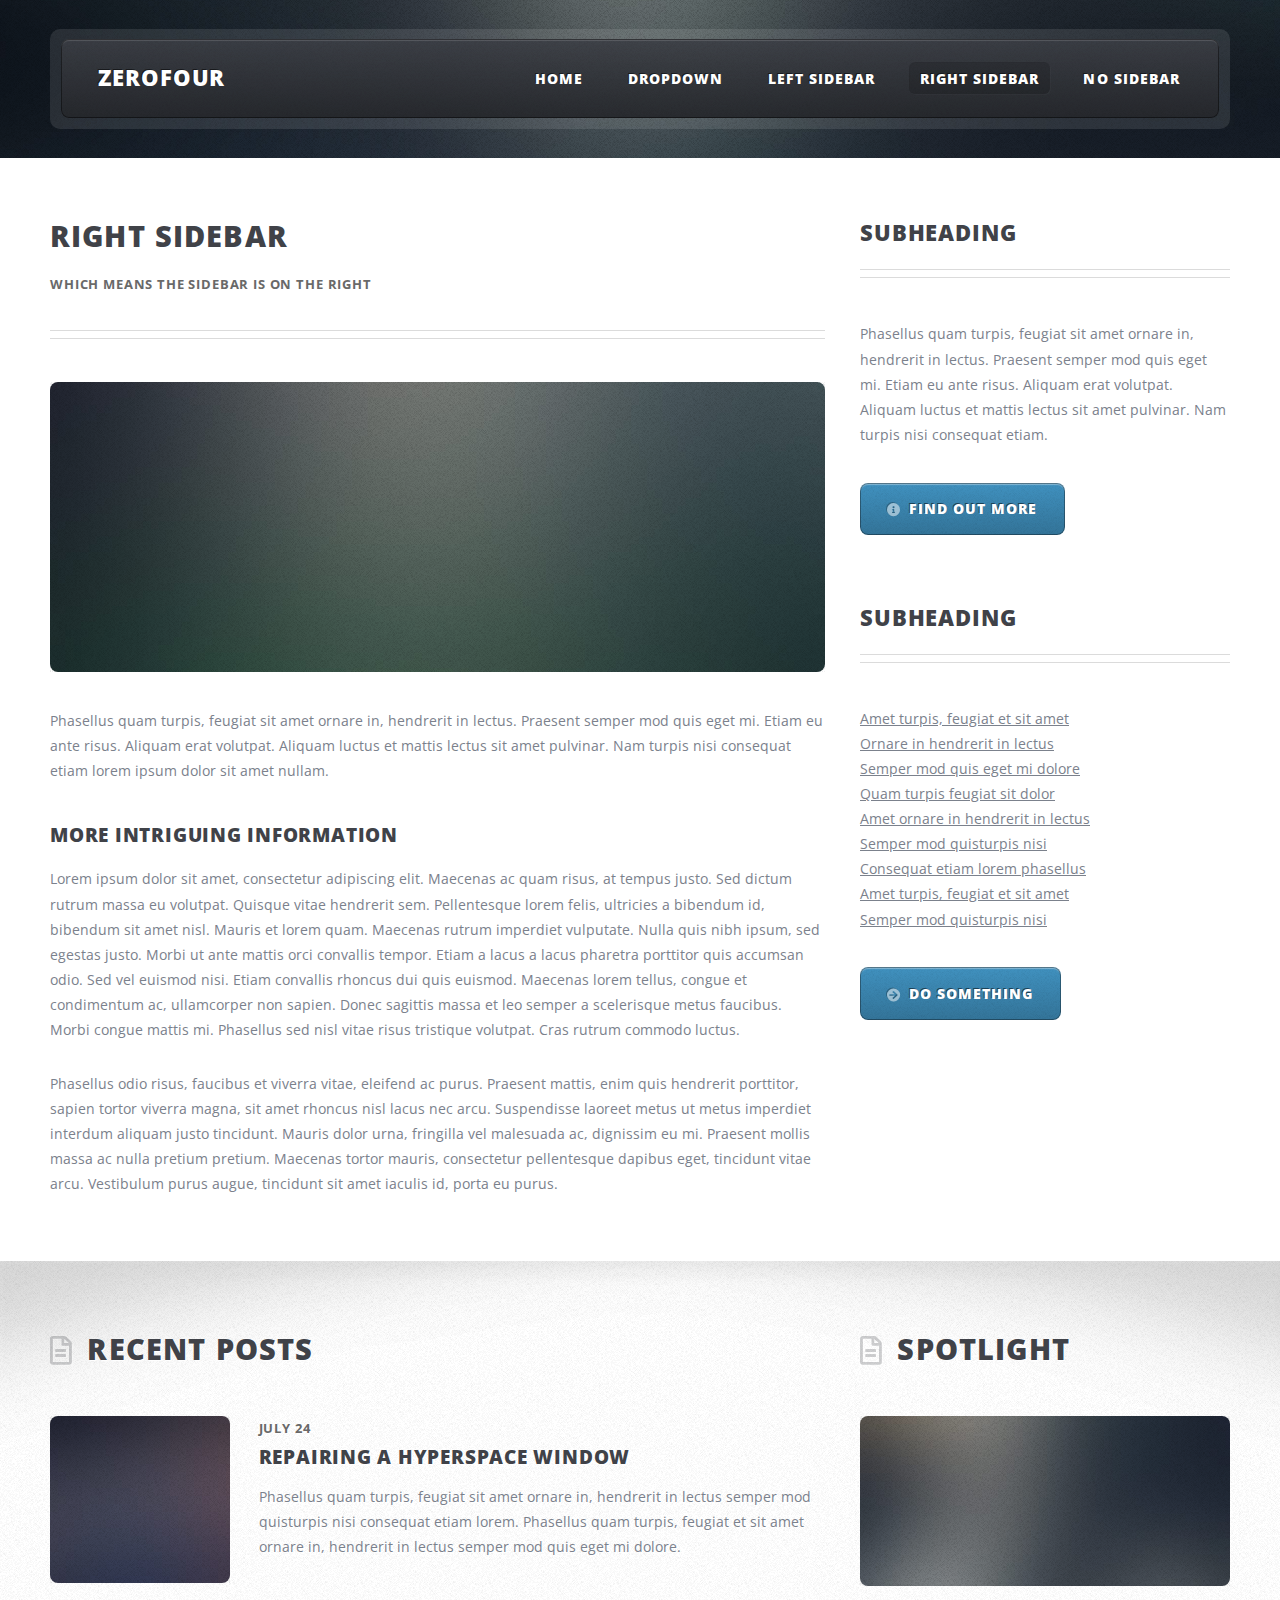
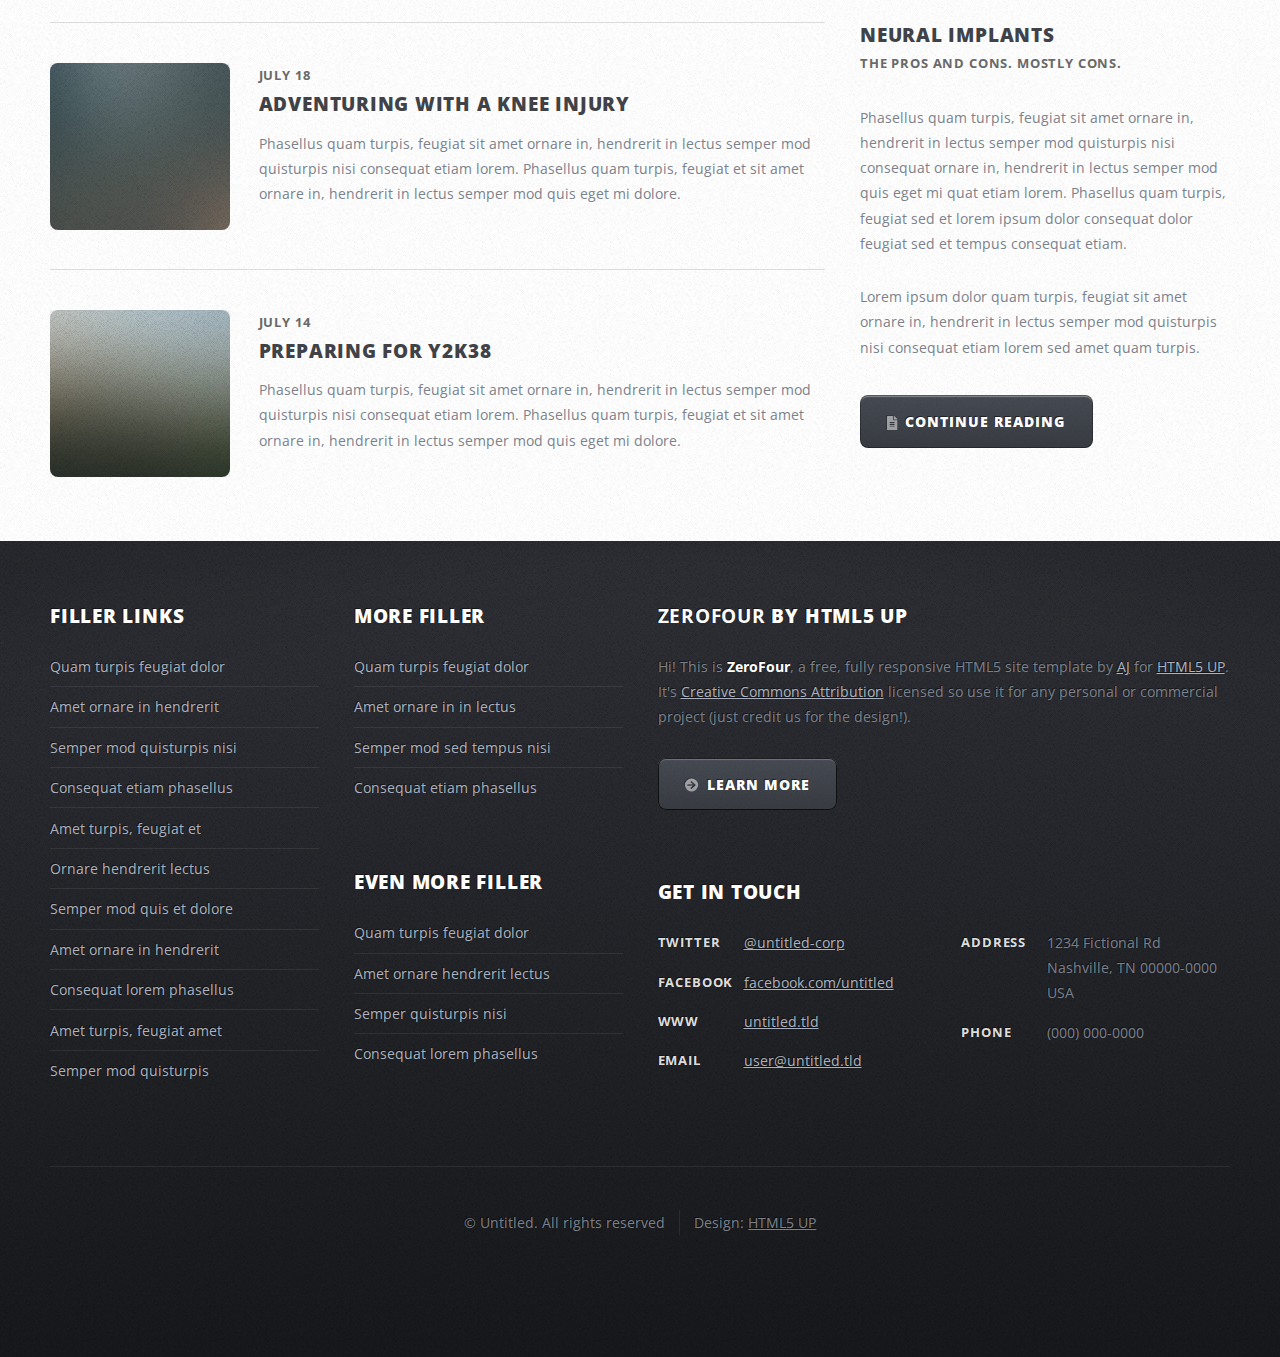
<file: right-sidebar.html>
<!DOCTYPE HTML>
<!--
	ZeroFour by HTML5 UP
	html5up.net | @ajlkn
	Free for personal and commercial use under the CCA 3.0 license (html5up.net/license)
-->
<html>
	<head>
		<title>Right Sidebar - ZeroFour by HTML5 UP</title>
		<meta charset="utf-8" />
		<meta name="viewport" content="width=device-width, initial-scale=1, user-scalable=no" />
		<link rel="stylesheet" href="assets/css/main.css" />
	</head>
	<body class="right-sidebar is-preload">
		<div id="page-wrapper">

			<!-- Header Wrapper -->
				<div id="header-wrapper">
					<div class="container">

						<!-- Header -->
							<header id="header">
								<div class="inner">

									<!-- Logo -->
										<h1><a href="index.html" id="logo">ZeroFour</a></h1>

									<!-- Nav -->
										<nav id="nav">
											<ul>
												<li><a href="index.html">Home</a></li>
												<li>
													<a href="#">Dropdown</a>
													<ul>
														<li><a href="#">Lorem ipsum dolor</a></li>
														<li><a href="#">Magna phasellus</a></li>
														<li>
															<a href="#">Phasellus consequat</a>
															<ul>
																<li><a href="#">Lorem ipsum dolor</a></li>
																<li><a href="#">Phasellus consequat</a></li>
																<li><a href="#">Magna phasellus</a></li>
																<li><a href="#">Etiam dolore nisl</a></li>
															</ul>
														</li>
														<li><a href="#">Veroeros feugiat</a></li>
													</ul>
												</li>
												<li><a href="left-sidebar.html">Left Sidebar</a></li>
												<li class="current_page_item"><a href="right-sidebar.html">Right Sidebar</a></li>
												<li><a href="no-sidebar.html">No Sidebar</a></li>
											</ul>
										</nav>

								</div>
							</header>

					</div>
				</div>

			<!-- Main Wrapper -->
				<div id="main-wrapper">
					<div class="wrapper style2">
						<div class="inner">
							<div class="container">
								<div class="row">
									<div class="col-8 col-12-medium">
										<div id="content">

											<!-- Content -->

												<article>
													<header class="major">
														<h2>Right Sidebar</h2>
														<p>Which means the sidebar is on the right</p>
													</header>

													<span class="image featured"><img src="images/pic08.jpg" alt="" /></span>

													<p>Phasellus quam turpis, feugiat sit amet ornare in, hendrerit in lectus.
													Praesent semper mod quis eget mi. Etiam eu ante risus. Aliquam erat volutpat.
													Aliquam luctus et mattis lectus sit amet pulvinar. Nam turpis nisi
													consequat etiam lorem ipsum dolor sit amet nullam.</p>

													<h3>More intriguing information</h3>
													<p>Lorem ipsum dolor sit amet, consectetur adipiscing elit. Maecenas ac quam risus, at tempus
													justo. Sed dictum rutrum massa eu volutpat. Quisque vitae hendrerit sem. Pellentesque lorem felis,
													ultricies a bibendum id, bibendum sit amet nisl. Mauris et lorem quam. Maecenas rutrum imperdiet
													vulputate. Nulla quis nibh ipsum, sed egestas justo. Morbi ut ante mattis orci convallis tempor.
													Etiam a lacus a lacus pharetra porttitor quis accumsan odio. Sed vel euismod nisi. Etiam convallis
													rhoncus dui quis euismod. Maecenas lorem tellus, congue et condimentum ac, ullamcorper non sapien.
													Donec sagittis massa et leo semper a scelerisque metus faucibus. Morbi congue mattis mi.
													Phasellus sed nisl vitae risus tristique volutpat. Cras rutrum commodo luctus.</p>

													<p>Phasellus odio risus, faucibus et viverra vitae, eleifend ac purus. Praesent mattis, enim
													quis hendrerit porttitor, sapien tortor viverra magna, sit amet rhoncus nisl lacus nec arcu.
													Suspendisse laoreet metus ut metus imperdiet interdum aliquam justo tincidunt. Mauris dolor urna,
													fringilla vel malesuada ac, dignissim eu mi. Praesent mollis massa ac nulla pretium pretium.
													Maecenas tortor mauris, consectetur pellentesque dapibus eget, tincidunt vitae arcu.
													Vestibulum purus augue, tincidunt sit amet iaculis id, porta eu purus.</p>
												</article>

										</div>
									</div>
									<div class="col-4 col-12-medium">
										<div id="sidebar">

											<!-- Sidebar -->

												<section>
													<header class="major">
														<h2>Subheading</h2>
													</header>
													<p>Phasellus quam turpis, feugiat sit amet ornare in, hendrerit in lectus.
													Praesent semper mod quis eget mi. Etiam eu ante risus. Aliquam erat volutpat.
													Aliquam luctus et mattis lectus sit amet pulvinar. Nam turpis nisi
													consequat etiam.</p>
													<footer>
														<a href="#" class="button icon solid fa-info-circle">Find out more</a>
													</footer>
												</section>

												<section>
													<header class="major">
														<h2>Subheading</h2>
													</header>
													<ul class="style2">
														<li><a href="#">Amet turpis, feugiat et sit amet</a></li>
														<li><a href="#">Ornare in hendrerit in lectus</a></li>
														<li><a href="#">Semper mod quis eget mi dolore</a></li>
														<li><a href="#">Quam turpis feugiat sit dolor</a></li>
														<li><a href="#">Amet ornare in hendrerit in lectus</a></li>
														<li><a href="#">Semper mod quisturpis nisi</a></li>
														<li><a href="#">Consequat etiam lorem phasellus</a></li>
														<li><a href="#">Amet turpis, feugiat et sit amet</a></li>
														<li><a href="#">Semper mod quisturpis nisi</a></li>
													</ul>
													<footer>
														<a href="#" class="button icon solid fa-arrow-circle-right">Do Something</a>
													</footer>
												</section>

										</div>
									</div>
								</div>
							</div>
						</div>
					</div>
					<div class="wrapper style3">
						<div class="inner">
							<div class="container">
								<div class="row">
									<div class="col-8 col-12-medium">

										<!-- Article list -->
											<section class="box article-list">
												<h2 class="icon fa-file-alt">Recent Posts</h2>

												<!-- Excerpt -->
													<article class="box excerpt">
														<a href="#" class="image left"><img src="images/pic04.jpg" alt="" /></a>
														<div>
															<header>
																<span class="date">July 24</span>
																<h3><a href="#">Repairing a hyperspace window</a></h3>
															</header>
															<p>Phasellus quam turpis, feugiat sit amet ornare in, hendrerit in lectus
															semper mod quisturpis nisi consequat etiam lorem. Phasellus quam turpis,
															feugiat et sit amet ornare in, hendrerit in lectus semper mod quis eget mi dolore.</p>
														</div>
													</article>

												<!-- Excerpt -->
													<article class="box excerpt">
														<a href="#" class="image left"><img src="images/pic05.jpg" alt="" /></a>
														<div>
															<header>
																<span class="date">July 18</span>
																<h3><a href="#">Adventuring with a knee injury</a></h3>
															</header>
															<p>Phasellus quam turpis, feugiat sit amet ornare in, hendrerit in lectus
															semper mod quisturpis nisi consequat etiam lorem. Phasellus quam turpis,
															feugiat et sit amet ornare in, hendrerit in lectus semper mod quis eget mi dolore.</p>
														</div>
													</article>

												<!-- Excerpt -->
													<article class="box excerpt">
														<a href="#" class="image left"><img src="images/pic06.jpg" alt="" /></a>
														<div>
															<header>
																<span class="date">July 14</span>
																<h3><a href="#">Preparing for Y2K38</a></h3>
															</header>
															<p>Phasellus quam turpis, feugiat sit amet ornare in, hendrerit in lectus
															semper mod quisturpis nisi consequat etiam lorem. Phasellus quam turpis,
															feugiat et sit amet ornare in, hendrerit in lectus semper mod quis eget mi dolore.</p>
														</div>
													</article>

											</section>
									</div>
									<div class="col-4 col-12-medium">

										<!-- Spotlight -->
											<section class="box spotlight">
												<h2 class="icon fa-file-alt">Spotlight</h2>
												<article>
													<a href="#" class="image featured"><img src="images/pic07.jpg" alt=""></a>
													<header>
														<h3><a href="#">Neural Implants</a></h3>
														<p>The pros and cons. Mostly cons.</p>
													</header>
													<p>Phasellus quam turpis, feugiat sit amet ornare in, hendrerit in lectus semper mod
													quisturpis nisi consequat ornare in, hendrerit in lectus semper mod quis eget mi quat etiam
													lorem. Phasellus quam turpis, feugiat sed et lorem ipsum dolor consequat dolor feugiat sed
													et tempus consequat etiam.</p>
													<p>Lorem ipsum dolor quam turpis, feugiat sit amet ornare in, hendrerit in lectus semper
													mod quisturpis nisi consequat etiam lorem sed amet quam turpis.</p>
													<footer>
														<a href="#" class="button alt icon solid fa-file-alt">Continue Reading</a>
													</footer>
												</article>
											</section>

									</div>
								</div>
							</div>
						</div>
					</div>
				</div>

			<!-- Footer Wrapper -->
				<div id="footer-wrapper">
					<footer id="footer" class="container">
						<div class="row">
							<div class="col-3 col-6-medium col-12-small">

								<!-- Links -->
									<section>
										<h2>Filler Links</h2>
										<ul class="divided">
											<li><a href="#">Quam turpis feugiat dolor</a></li>
											<li><a href="#">Amet ornare in hendrerit </a></li>
											<li><a href="#">Semper mod quisturpis nisi</a></li>
											<li><a href="#">Consequat etiam phasellus</a></li>
											<li><a href="#">Amet turpis, feugiat et</a></li>
											<li><a href="#">Ornare hendrerit lectus</a></li>
											<li><a href="#">Semper mod quis et dolore</a></li>
											<li><a href="#">Amet ornare in hendrerit</a></li>
											<li><a href="#">Consequat lorem phasellus</a></li>
											<li><a href="#">Amet turpis, feugiat amet</a></li>
											<li><a href="#">Semper mod quisturpis</a></li>
										</ul>
									</section>

							</div>
							<div class="col-3 col-6-medium col-12-small">

								<!-- Links -->
									<section>
										<h2>More Filler</h2>
										<ul class="divided">
											<li><a href="#">Quam turpis feugiat dolor</a></li>
											<li><a href="#">Amet ornare in in lectus</a></li>
											<li><a href="#">Semper mod sed tempus nisi</a></li>
											<li><a href="#">Consequat etiam phasellus</a></li>
										</ul>
									</section>

								<!-- Links -->
									<section>
										<h2>Even More Filler</h2>
										<ul class="divided">
											<li><a href="#">Quam turpis feugiat dolor</a></li>
											<li><a href="#">Amet ornare hendrerit lectus</a></li>
											<li><a href="#">Semper quisturpis nisi</a></li>
											<li><a href="#">Consequat lorem phasellus</a></li>
										</ul>
									</section>

							</div>
							<div class="col-6 col-12-medium imp-medium">

								<!-- About -->
									<section>
										<h2><strong>ZeroFour</strong> by HTML5 UP</h2>
										<p>Hi! This is <strong>ZeroFour</strong>, a free, fully responsive HTML5 site
										template by <a href="http://twitter.com/ajlkn">AJ</a> for <a href="http://html5up.net/">HTML5 UP</a>.
										It's <a href="http://html5up.net/license/">Creative Commons Attribution</a>
										licensed so use it for any personal or commercial project (just credit us
										for the design!).</p>
										<a href="#" class="button alt icon solid fa-arrow-circle-right">Learn More</a>
									</section>

								<!-- Contact -->
									<section>
										<h2>Get in touch</h2>
										<div>
											<div class="row">
												<div class="col-6 col-12-small">
													<dl class="contact">
														<dt>Twitter</dt>
														<dd><a href="#">@untitled-corp</a></dd>
														<dt>Facebook</dt>
														<dd><a href="#">facebook.com/untitled</a></dd>
														<dt>WWW</dt>
														<dd><a href="#">untitled.tld</a></dd>
														<dt>Email</dt>
														<dd><a href="#">user@untitled.tld</a></dd>
													</dl>
												</div>
												<div class="col-6 col-12-small">
													<dl class="contact">
														<dt>Address</dt>
														<dd>
															1234 Fictional Rd<br />
															Nashville, TN 00000-0000<br />
															USA
														</dd>
														<dt>Phone</dt>
														<dd>(000) 000-0000</dd>
													</dl>
												</div>
											</div>
										</div>
									</section>

							</div>
							<div class="col-12">
								<div id="copyright">
									<ul class="menu">
										<li>&copy; Untitled. All rights reserved</li><li>Design: <a href="http://html5up.net">HTML5 UP</a></li>
									</ul>
								</div>
							</div>
						</div>
					</footer>
				</div>

		</div>

		<!-- Scripts -->
			<script src="assets/js/jquery.min.js"></script>
			<script src="assets/js/jquery.dropotron.min.js"></script>
			<script src="assets/js/browser.min.js"></script>
			<script src="assets/js/breakpoints.min.js"></script>
			<script src="assets/js/util.js"></script>
			<script src="assets/js/main.js"></script>

	</body>
</html>
</file>
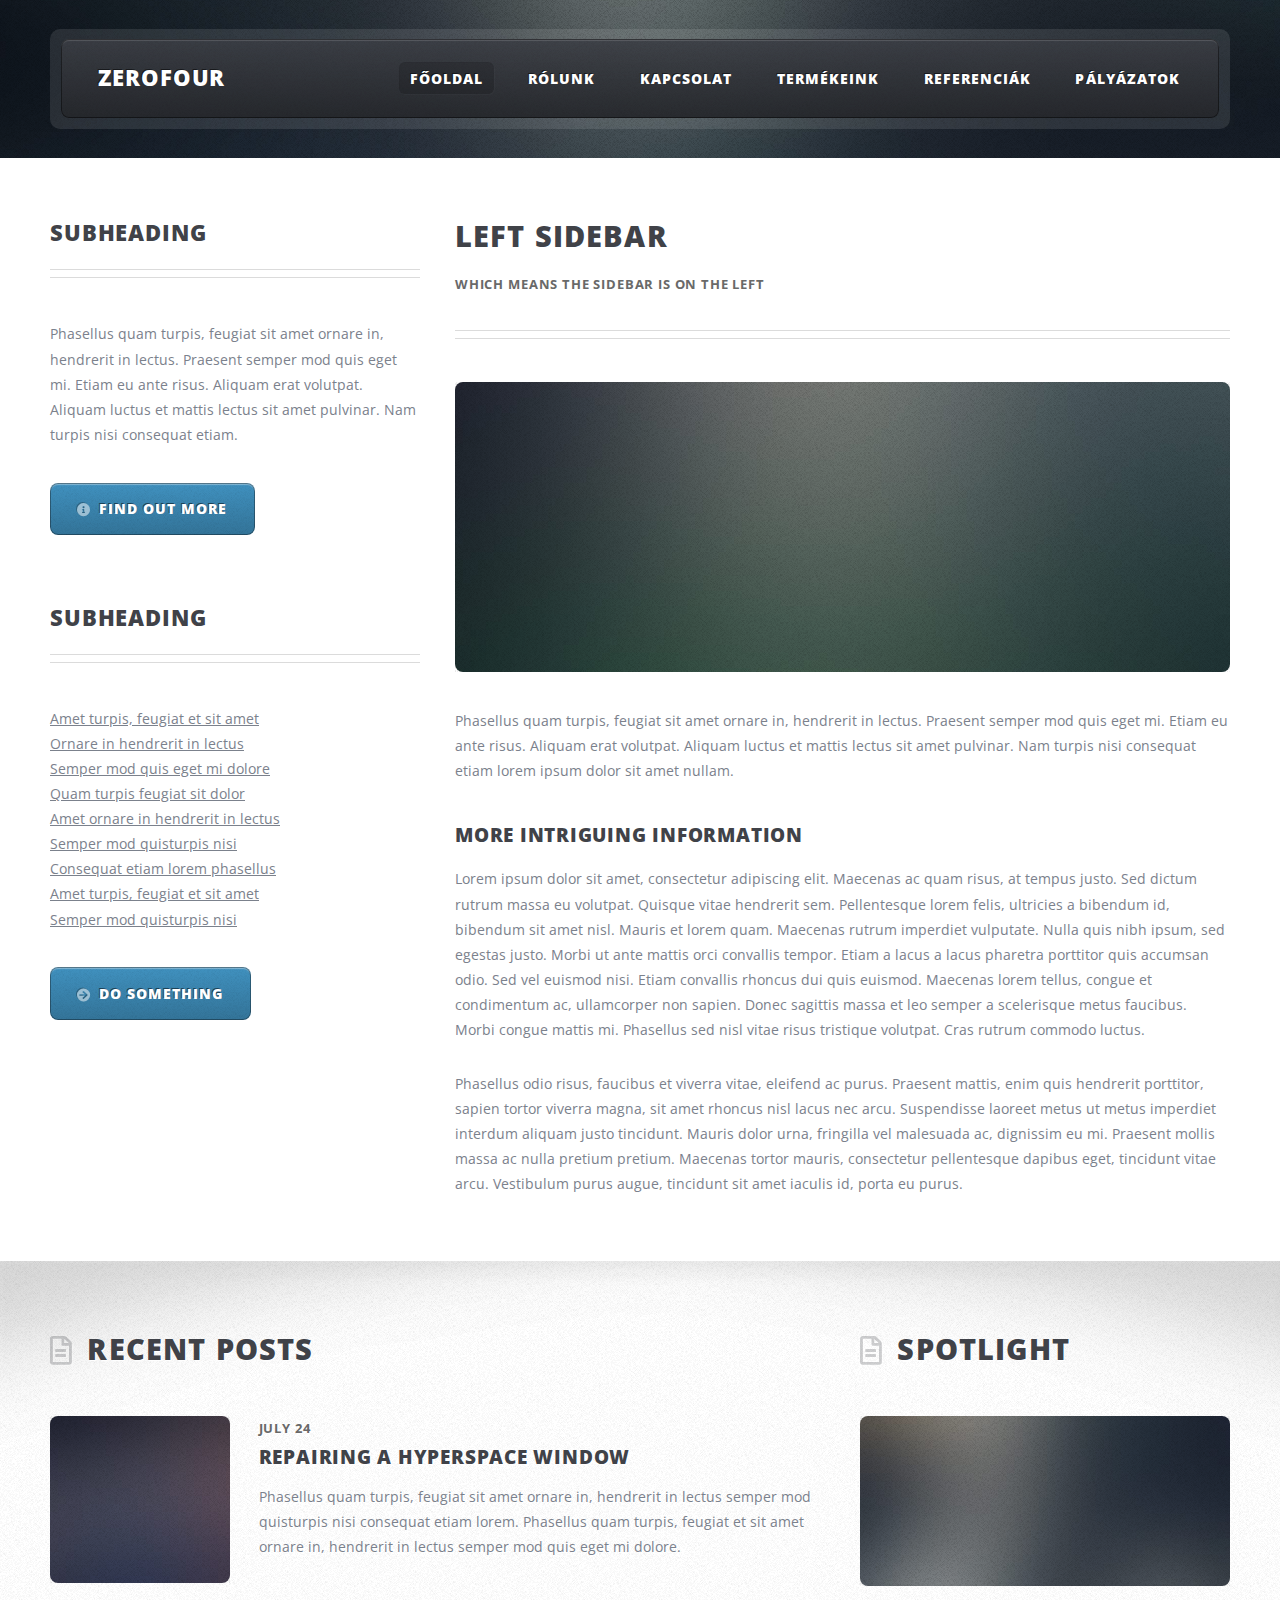
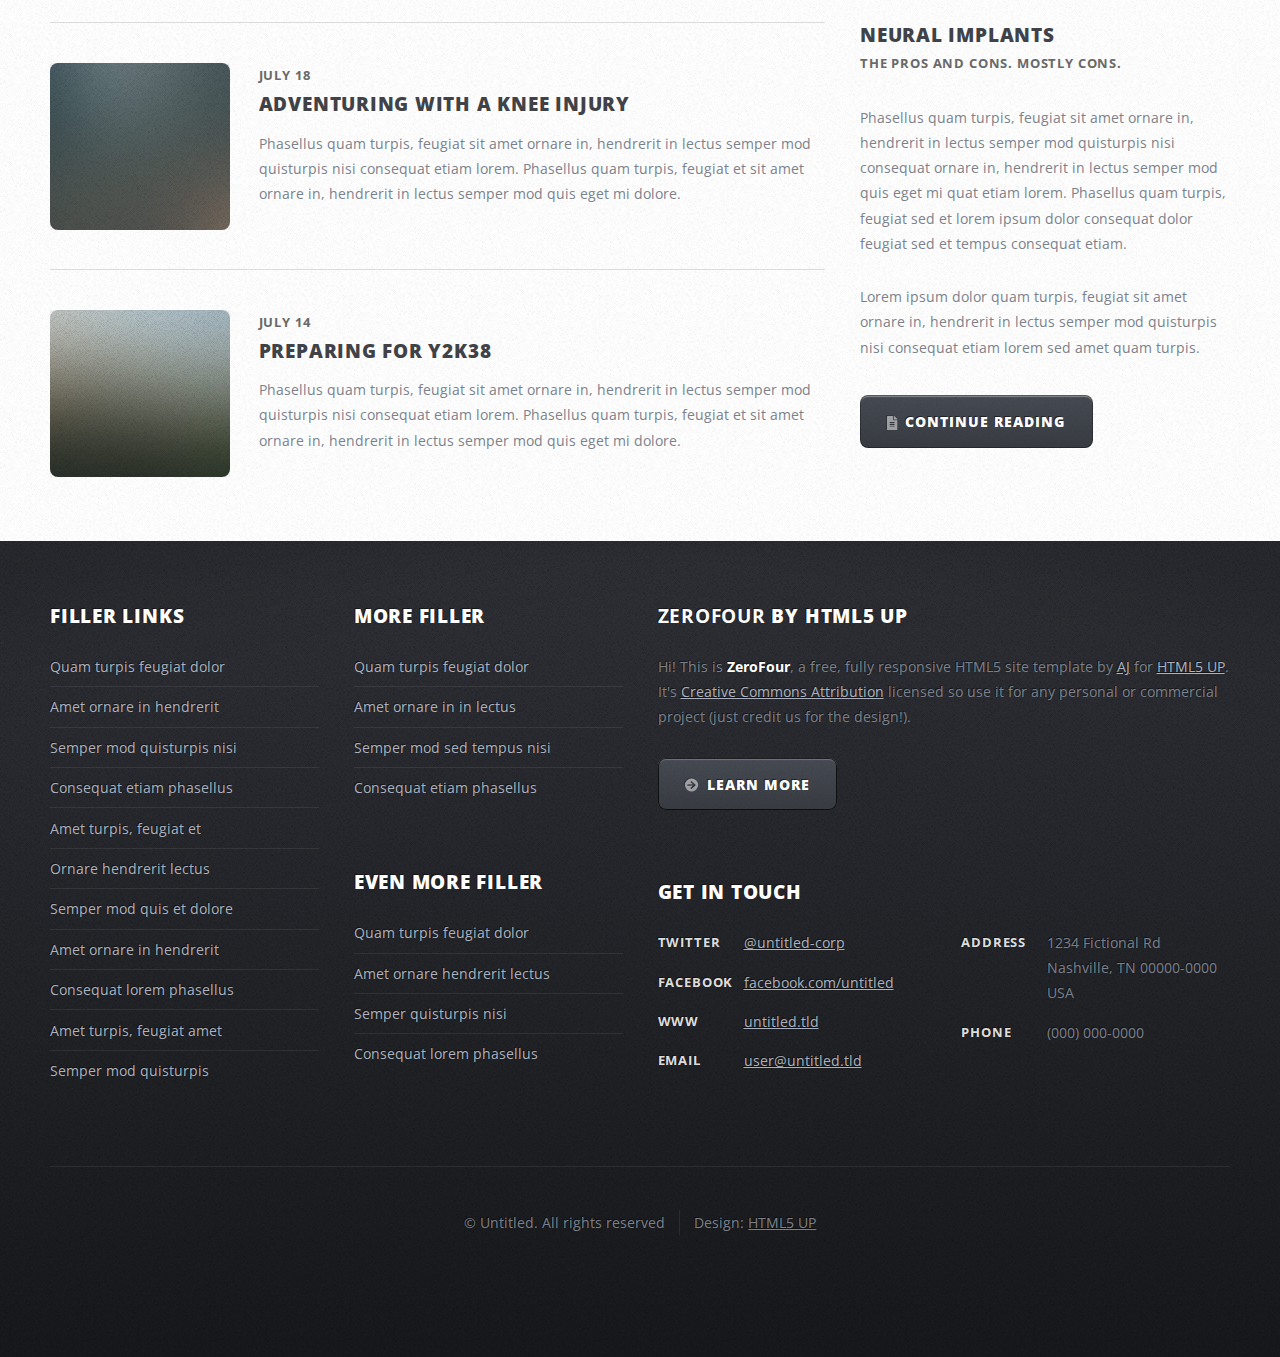
<file: rolunk.html>
<!DOCTYPE HTML>
<!--
	ZeroFour by HTML5 UP
	html5up.net | @ajlkn
	Free for personal and commercial use under the CCA 3.0 license (html5up.net/license)
-->
<html>
	<head>
		<title>Rólunk</title>
		<meta charset="utf-8" />
		<meta name="viewport" content="width=device-width, initial-scale=1, user-scalable=no" />
		<link rel="stylesheet" href="assets/css/main.css" />
	</head>
	<body class="left-sidebar is-preload">
		<div id="page-wrapper">

			<!-- Header Wrapper -->
				<div id="header-wrapper">
					<div class="container">

						<!-- Header -->
							<header id="header">
								<div class="inner">

									<!-- Logo -->
										<h1><a href="index.html" id="logo">ZeroFour</a></h1>

									<!-- Nav -->
										<nav id="nav">
											<ul>
												<li class="current_page_item"><a href="index.html">FŐOLDAL</a></li>
												<li><a href="left-sidebar.html">RÓLUNK</a></li>
												<li><a href="right-sidebar.html">KAPCSOLAT</a></li>
												<li>
													<a href="#">TERMÉKEINK</a>
													<ul>
														<li><a href="#">ABLAK</a></li>
														<li><a href="#">AJTÓ</a></li>
														<li><a href="#">REDŐNY</a></li>
														<li><a href="#">SZÚNYOGHÁLÓ</a></li>
													</ul>
												</li>
												<li><a href="no-sidebar.html">REFERENCIÁK</a></li>
												<li><a href="right-sidebar.html">PÁLYÁZATOK</a></li>
											</ul>
										</nav>

								</div>
							</header>

					</div>
				</div>

			<!-- Main Wrapper -->
				<div id="main-wrapper">
					<div class="wrapper style2">
						<div class="inner">
							<div class="container">
								<div class="row">
									<div class="col-4 col-12-medium">
										<div id="sidebar">

											<!-- Sidebar -->

												<section>
													<header class="major">
														<h2>Subheading</h2>
													</header>
													<p>Phasellus quam turpis, feugiat sit amet ornare in, hendrerit in lectus.
													Praesent semper mod quis eget mi. Etiam eu ante risus. Aliquam erat volutpat.
													Aliquam luctus et mattis lectus sit amet pulvinar. Nam turpis nisi
													consequat etiam.</p>
													<footer>
														<a href="#" class="button icon solid fa-info-circle">Find out more</a>
													</footer>
												</section>

												<section>
													<header class="major">
														<h2>Subheading</h2>
													</header>
													<ul class="style2">
														<li><a href="#">Amet turpis, feugiat et sit amet</a></li>
														<li><a href="#">Ornare in hendrerit in lectus</a></li>
														<li><a href="#">Semper mod quis eget mi dolore</a></li>
														<li><a href="#">Quam turpis feugiat sit dolor</a></li>
														<li><a href="#">Amet ornare in hendrerit in lectus</a></li>
														<li><a href="#">Semper mod quisturpis nisi</a></li>
														<li><a href="#">Consequat etiam lorem phasellus</a></li>
														<li><a href="#">Amet turpis, feugiat et sit amet</a></li>
														<li><a href="#">Semper mod quisturpis nisi</a></li>
													</ul>
													<footer>
														<a href="#" class="button icon solid fa-arrow-circle-right">Do Something</a>
													</footer>
												</section>

										</div>
									</div>
									<div class="col-8 col-12-medium imp-medium">
										<div id="content">

											<!-- Content -->

												<article>
													<header class="major">
														<h2>Left Sidebar</h2>
														<p>Which means the sidebar is on the left</p>
													</header>

													<span class="image featured"><img src="images/pic08.jpg" alt="" /></span>

													<p>Phasellus quam turpis, feugiat sit amet ornare in, hendrerit in lectus.
													Praesent semper mod quis eget mi. Etiam eu ante risus. Aliquam erat volutpat.
													Aliquam luctus et mattis lectus sit amet pulvinar. Nam turpis nisi
													consequat etiam lorem ipsum dolor sit amet nullam.</p>

													<h3>More intriguing information</h3>
													<p>Lorem ipsum dolor sit amet, consectetur adipiscing elit. Maecenas ac quam risus, at tempus
													justo. Sed dictum rutrum massa eu volutpat. Quisque vitae hendrerit sem. Pellentesque lorem felis,
													ultricies a bibendum id, bibendum sit amet nisl. Mauris et lorem quam. Maecenas rutrum imperdiet
													vulputate. Nulla quis nibh ipsum, sed egestas justo. Morbi ut ante mattis orci convallis tempor.
													Etiam a lacus a lacus pharetra porttitor quis accumsan odio. Sed vel euismod nisi. Etiam convallis
													rhoncus dui quis euismod. Maecenas lorem tellus, congue et condimentum ac, ullamcorper non sapien.
													Donec sagittis massa et leo semper a scelerisque metus faucibus. Morbi congue mattis mi.
													Phasellus sed nisl vitae risus tristique volutpat. Cras rutrum commodo luctus.</p>

													<p>Phasellus odio risus, faucibus et viverra vitae, eleifend ac purus. Praesent mattis, enim
													quis hendrerit porttitor, sapien tortor viverra magna, sit amet rhoncus nisl lacus nec arcu.
													Suspendisse laoreet metus ut metus imperdiet interdum aliquam justo tincidunt. Mauris dolor urna,
													fringilla vel malesuada ac, dignissim eu mi. Praesent mollis massa ac nulla pretium pretium.
													Maecenas tortor mauris, consectetur pellentesque dapibus eget, tincidunt vitae arcu.
													Vestibulum purus augue, tincidunt sit amet iaculis id, porta eu purus.</p>
												</article>

										</div>
									</div>
								</div>
							</div>
						</div>
					</div>
					<div class="wrapper style3">
						<div class="inner">
							<div class="container">
								<div class="row">
									<div class="col-8 col-12-medium">

										<!-- Article list -->
											<section class="box article-list">
												<h2 class="icon fa-file-alt">Recent Posts</h2>

												<!-- Excerpt -->
													<article class="box excerpt">
														<a href="#" class="image left"><img src="images/pic04.jpg" alt="" /></a>
														<div>
															<header>
																<span class="date">July 24</span>
																<h3><a href="#">Repairing a hyperspace window</a></h3>
															</header>
															<p>Phasellus quam turpis, feugiat sit amet ornare in, hendrerit in lectus
															semper mod quisturpis nisi consequat etiam lorem. Phasellus quam turpis,
															feugiat et sit amet ornare in, hendrerit in lectus semper mod quis eget mi dolore.</p>
														</div>
													</article>

												<!-- Excerpt -->
													<article class="box excerpt">
														<a href="#" class="image left"><img src="images/pic05.jpg" alt="" /></a>
														<div>
															<header>
																<span class="date">July 18</span>
																<h3><a href="#">Adventuring with a knee injury</a></h3>
															</header>
															<p>Phasellus quam turpis, feugiat sit amet ornare in, hendrerit in lectus
															semper mod quisturpis nisi consequat etiam lorem. Phasellus quam turpis,
															feugiat et sit amet ornare in, hendrerit in lectus semper mod quis eget mi dolore.</p>
														</div>
													</article>

												<!-- Excerpt -->
													<article class="box excerpt">
														<a href="#" class="image left"><img src="images/pic06.jpg" alt="" /></a>
														<div>
															<header>
																<span class="date">July 14</span>
																<h3><a href="#">Preparing for Y2K38</a></h3>
															</header>
															<p>Phasellus quam turpis, feugiat sit amet ornare in, hendrerit in lectus
															semper mod quisturpis nisi consequat etiam lorem. Phasellus quam turpis,
															feugiat et sit amet ornare in, hendrerit in lectus semper mod quis eget mi dolore.</p>
														</div>
													</article>

											</section>
									</div>
									<div class="col-4 col-12-medium">

										<!-- Spotlight -->
											<section class="box spotlight">
												<h2 class="icon fa-file-alt">Spotlight</h2>
												<article>
													<a href="#" class="image featured"><img src="images/pic07.jpg" alt=""></a>
													<header>
														<h3><a href="#">Neural Implants</a></h3>
														<p>The pros and cons. Mostly cons.</p>
													</header>
													<p>Phasellus quam turpis, feugiat sit amet ornare in, hendrerit in lectus semper mod
													quisturpis nisi consequat ornare in, hendrerit in lectus semper mod quis eget mi quat etiam
													lorem. Phasellus quam turpis, feugiat sed et lorem ipsum dolor consequat dolor feugiat sed
													et tempus consequat etiam.</p>
													<p>Lorem ipsum dolor quam turpis, feugiat sit amet ornare in, hendrerit in lectus semper
													mod quisturpis nisi consequat etiam lorem sed amet quam turpis.</p>
													<footer>
														<a href="#" class="button alt icon solid fa-file-alt">Continue Reading</a>
													</footer>
												</article>
											</section>

									</div>
								</div>
							</div>
						</div>
					</div>
				</div>

			<!-- Footer Wrapper -->
				<div id="footer-wrapper">
					<footer id="footer" class="container">
						<div class="row">
							<div class="col-3 col-6-medium col-12-small">

								<!-- Links -->
									<section>
										<h2>Filler Links</h2>
										<ul class="divided">
											<li><a href="#">Quam turpis feugiat dolor</a></li>
											<li><a href="#">Amet ornare in hendrerit </a></li>
											<li><a href="#">Semper mod quisturpis nisi</a></li>
											<li><a href="#">Consequat etiam phasellus</a></li>
											<li><a href="#">Amet turpis, feugiat et</a></li>
											<li><a href="#">Ornare hendrerit lectus</a></li>
											<li><a href="#">Semper mod quis et dolore</a></li>
											<li><a href="#">Amet ornare in hendrerit</a></li>
											<li><a href="#">Consequat lorem phasellus</a></li>
											<li><a href="#">Amet turpis, feugiat amet</a></li>
											<li><a href="#">Semper mod quisturpis</a></li>
										</ul>
									</section>

							</div>
							<div class="col-3 col-6-medium col-12-small">

								<!-- Links -->
									<section>
										<h2>More Filler</h2>
										<ul class="divided">
											<li><a href="#">Quam turpis feugiat dolor</a></li>
											<li><a href="#">Amet ornare in in lectus</a></li>
											<li><a href="#">Semper mod sed tempus nisi</a></li>
											<li><a href="#">Consequat etiam phasellus</a></li>
										</ul>
									</section>

								<!-- Links -->
									<section>
										<h2>Even More Filler</h2>
										<ul class="divided">
											<li><a href="#">Quam turpis feugiat dolor</a></li>
											<li><a href="#">Amet ornare hendrerit lectus</a></li>
											<li><a href="#">Semper quisturpis nisi</a></li>
											<li><a href="#">Consequat lorem phasellus</a></li>
										</ul>
									</section>

							</div>
							<div class="col-6 col-12-medium imp-medium">

								<!-- About -->
									<section>
										<h2><strong>ZeroFour</strong> by HTML5 UP</h2>
										<p>Hi! This is <strong>ZeroFour</strong>, a free, fully responsive HTML5 site
										template by <a href="http://twitter.com/ajlkn">AJ</a> for <a href="http://html5up.net/">HTML5 UP</a>.
										It's <a href="http://html5up.net/license/">Creative Commons Attribution</a>
										licensed so use it for any personal or commercial project (just credit us
										for the design!).</p>
										<a href="#" class="button alt icon solid fa-arrow-circle-right">Learn More</a>
									</section>

								<!-- Contact -->
									<section>
										<h2>Get in touch</h2>
										<div>
											<div class="row">
												<div class="col-6 col-12-small">
													<dl class="contact">
														<dt>Twitter</dt>
														<dd><a href="#">@untitled-corp</a></dd>
														<dt>Facebook</dt>
														<dd><a href="#">facebook.com/untitled</a></dd>
														<dt>WWW</dt>
														<dd><a href="#">untitled.tld</a></dd>
														<dt>Email</dt>
														<dd><a href="#">user@untitled.tld</a></dd>
													</dl>
												</div>
												<div class="col-6 col-12-small">
													<dl class="contact">
														<dt>Address</dt>
														<dd>
															1234 Fictional Rd<br />
															Nashville, TN 00000-0000<br />
															USA
														</dd>
														<dt>Phone</dt>
														<dd>(000) 000-0000</dd>
													</dl>
												</div>
											</div>
										</div>
									</section>

							</div>
							<div class="col-12">
								<div id="copyright">
									<ul class="menu">
										<li>&copy; Untitled. All rights reserved</li><li>Design: <a href="http://html5up.net">HTML5 UP</a></li>
									</ul>
								</div>
							</div>
						</div>
					</footer>
				</div>

		</div>

		<!-- Scripts -->
			<script src="assets/js/jquery.min.js"></script>
			<script src="assets/js/jquery.dropotron.min.js"></script>
			<script src="assets/js/browser.min.js"></script>
			<script src="assets/js/breakpoints.min.js"></script>
			<script src="assets/js/util.js"></script>
			<script src="assets/js/main.js"></script>

	</body>

</html>
</file>
<file: assets/css/main.css>
@import url("https://fonts.googleapis.com/css?family=Open+Sans:400,400italic,700,800");
@import url("fontawesome-all.min.css");

/*
	ZeroFour by HTML5 UP
	html5up.net | @ajlkn
	Free for personal and commercial use under the CCA 3.0 license (html5up.net/license)
*/

html, body, div, span, applet, object,
iframe, h1, h2, h3, h4, h5, h6, p, blockquote,
pre, a, abbr, acronym, address, big, cite,
code, del, dfn, em, img, ins, kbd, q, s, samp,
small, strike, strong, sub, sup, tt, var, b,
u, i, center, dl, dt, dd, ol, ul, li, fieldset,
form, label, legend, table, caption, tbody,
tfoot, thead, tr, th, td, article, aside,
canvas, details, embed, figure, figcaption,
footer, header, hgroup, menu, nav, output, ruby,
section, summary, time, mark, audio, video {
	margin: 0;
	padding: 0;
	border: 0;
	font-size: 100%;
	font: inherit;
	vertical-align: baseline;}

article, aside, details, figcaption, figure,
footer, header, hgroup, menu, nav, section {
	display: block;}

body {
	line-height: 1;
}

ol, ul {
	list-style: none;
}

blockquote, q {
	quotes: none;
}

	blockquote:before, blockquote:after, q:before, q:after {
		content: '';
		content: none;
	}

table {
	border-collapse: collapse;
	border-spacing: 0;
}

body {
	-webkit-text-size-adjust: none;
}

mark {
	background-color: transparent;
	color: inherit;
}

input::-moz-focus-inner {
	border: 0;
	padding: 0;
}

input, select, textarea {
	-moz-appearance: none;
	-webkit-appearance: none;
	-ms-appearance: none;
	appearance: none;
}

/* Basic */

	html {
		box-sizing: border-box;
	}

	*, *:before, *:after {
		box-sizing: inherit;
	}

	@-ms-viewport {
		width: device-width;
	}

	body {
		background: #303238 url("images/bg01.png");
	}

		body.is-preload * {
			-moz-transition: none !important;
			-webkit-transition: none !important;
			-ms-transition: none !important;
			transition: none !important;
			-moz-animation: none !important;
			-webkit-animation: none !important;
			-ms-animation: none !important;
			animation: none !important;
		}

	body, input, select, textarea {
		font-family: 'Open Sans', sans-serif;
		color: #7b818c;
		font-weight: 400;
		font-size: 11pt;
		line-height: 1.85em;
	}

	a {
		color: inherit;
		text-decoration: underline;
	}

		a:hover {
			text-decoration: none;
		}

	h1, h2, h3, h4, h5, h6 {
		text-transform: uppercase;
		font-weight: 800;
		letter-spacing: 0.04em;
		color: #404248;
		margin: 0 0 1em 0;
	}

	h1 a, h2 a, h3 a, h4 a, h5 a, h6 a {
		color: inherit;
		text-decoration: none;
		outline: 0;
	}

	h2 {
		font-size: 2em;
		margin: 0 0 1.5em 0;
		line-height: 1em;
	}

		h2.icon {
			line-height: 48px;
		}

			h2.icon:before {
				position: relative;
				top: 0.05em;
				margin-right: 0.5em;
				opacity: 0.25;
			}

	h3 {
		font-size: 1.35em;
		margin-top: 2em;
	}

	b, strong {
		color: #404248;
		font-weight: 700;
	}

	i, em {
		font-style: italic;
	}

	br.clear {
		clear: both;
	}

	sub {
		position: relative;
		top: 0.5em;
		font-size: 0.8em;
	}

	sup {
		position: relative;
		top: -0.5em;
		font-size: 0.8em;
	}

	hr {
		border: 0;
		border-top: solid 1px #ddd;
	}

	blockquote {
		border-left: solid 0.5em #ddd;
		padding: 1em 0 1em 2em;
		font-style: italic;
	}

	p, ul, ol, dl, table {
		margin-bottom: 2em;
	}

	.date {
		display: block;
		text-transform: uppercase;
		font-weight: 700;
		letter-spacing: 0.065em;
		font-size: 0.9em;
		color: #696969;
		margin: 0 0 0.25em 0;
	}

/* Container */

	.container {
		margin: 0 auto;
		max-width: calc(100% - 100px);
		width: 1200px;
	}

		@media screen and (max-width: 1280px) {

			.container {
				width: 100%;
			}

		}

		@media screen and (max-width: 980px) {

			.container {
				width: 100%;
			}

		}

		@media screen and (max-width: 736px) {

			.container {
				width: 100%;
				max-width: 100%;
			}

		}

/* Row */

	.row {
		display: flex;
		flex-wrap: wrap;
		box-sizing: border-box;
		align-items: stretch;
	}

		.row > * {
			box-sizing: border-box;
		}

		.row.gtr-uniform > * > :last-child {
			margin-bottom: 0;
		}

		.row.aln-left {
			justify-content: flex-start;
		}

		.row.aln-center {
			justify-content: center;
		}

		.row.aln-right {
			justify-content: flex-end;
		}

		.row.aln-top {
			align-items: flex-start;
		}

		.row.aln-middle {
			align-items: center;
		}

		.row.aln-bottom {
			align-items: flex-end;
		}

		.row > .imp {
			order: -1;
		}

		.row > .col-1 {
			width: 8.33333%;
		}

		.row > .off-1 {
			margin-left: 8.33333%;
		}

		.row > .col-2 {
			width: 16.66667%;
		}

		.row > .off-2 {
			margin-left: 16.66667%;
		}

		.row > .col-3 {
			width: 25%;
		}

		.row > .off-3 {
			margin-left: 25%;
		}

		.row > .col-4 {
			width: 33.33333%;
		}

		.row > .off-4 {
			margin-left: 33.33333%;
		}

		.row > .col-5 {
			width: 41.66667%;
		}

		.row > .off-5 {
			margin-left: 41.66667%;
		}

		.row > .col-6 {
			width: 50%;
		}

		.row > .off-6 {
			margin-left: 50%;
		}

		.row > .col-7 {
			width: 58.33333%;
		}

		.row > .off-7 {
			margin-left: 58.33333%;
		}

		.row > .col-8 {
			width: 66.66667%;
		}

		.row > .off-8 {
			margin-left: 66.66667%;
		}

		.row > .col-9 {
			width: 75%;
		}

		.row > .off-9 {
			margin-left: 75%;
		}

		.row > .col-10 {
			width: 83.33333%;
		}

		.row > .off-10 {
			margin-left: 83.33333%;
		}

		.row > .col-11 {
			width: 91.66667%;
		}

		.row > .off-11 {
			margin-left: 91.66667%;
		}

		.row > .col-12 {
			width: 100%;
		}

		.row > .off-12 {
			margin-left: 100%;
		}

		.row.gtr-0 {
			margin-top: 0px;
			margin-left: 0px;
		}

			.row.gtr-0 > * {
				padding: 0px 0 0 0px;
			}

			.row.gtr-0.gtr-uniform {
				margin-top: 0px;
			}

				.row.gtr-0.gtr-uniform > * {
					padding-top: 0px;
				}

		.row.gtr-25 {
			margin-top: -12.5px;
			margin-left: -12.5px;
		}

			.row.gtr-25 > * {
				padding: 12.5px 0 0 12.5px;
			}

			.row.gtr-25.gtr-uniform {
				margin-top: -12.5px;
			}

				.row.gtr-25.gtr-uniform > * {
					padding-top: 12.5px;
				}

		.row.gtr-50 {
			margin-top: -25px;
			margin-left: -25px;
		}

			.row.gtr-50 > * {
				padding: 25px 0 0 25px;
			}

			.row.gtr-50.gtr-uniform {
				margin-top: -25px;
			}

				.row.gtr-50.gtr-uniform > * {
					padding-top: 25px;
				}

		.row {
			margin-top: -50px;
			margin-left: -50px;
		}

			.row > * {
				padding: 50px 0 0 50px;
			}

			.row.gtr-uniform {
				margin-top: -50px;
			}

				.row.gtr-uniform > * {
					padding-top: 50px;
				}

		.row.gtr-150 {
			margin-top: -75px;
			margin-left: -75px;
		}

			.row.gtr-150 > * {
				padding: 75px 0 0 75px;
			}

			.row.gtr-150.gtr-uniform {
				margin-top: -75px;
			}

				.row.gtr-150.gtr-uniform > * {
					padding-top: 75px;
				}

		.row.gtr-200 {
			margin-top: -100px;
			margin-left: -100px;
		}

			.row.gtr-200 > * {
				padding: 100px 0 0 100px;
			}

			.row.gtr-200.gtr-uniform {
				margin-top: -100px;
			}

				.row.gtr-200.gtr-uniform > * {
					padding-top: 100px;
				}

		@media screen and (max-width: 1280px) {

			.row {
				display: flex;
				flex-wrap: wrap;
				box-sizing: border-box;
				align-items: stretch;
			}

				.row > * {
					box-sizing: border-box;
				}

				.row.gtr-uniform > * > :last-child {
					margin-bottom: 0;
				}

				.row.aln-left {
					justify-content: flex-start;
				}

				.row.aln-center {
					justify-content: center;
				}

				.row.aln-right {
					justify-content: flex-end;
				}

				.row.aln-top {
					align-items: flex-start;
				}

				.row.aln-middle {
					align-items: center;
				}

				.row.aln-bottom {
					align-items: flex-end;
				}

				.row > .imp-large {
					order: -1;
				}

				.row > .col-1-large {
					width: 8.33333%;
				}

				.row > .off-1-large {
					margin-left: 8.33333%;
				}

				.row > .col-2-large {
					width: 16.66667%;
				}

				.row > .off-2-large {
					margin-left: 16.66667%;
				}

				.row > .col-3-large {
					width: 25%;
				}

				.row > .off-3-large {
					margin-left: 25%;
				}

				.row > .col-4-large {
					width: 33.33333%;
				}

				.row > .off-4-large {
					margin-left: 33.33333%;
				}

				.row > .col-5-large {
					width: 41.66667%;
				}

				.row > .off-5-large {
					margin-left: 41.66667%;
				}

				.row > .col-6-large {
					width: 50%;
				}

				.row > .off-6-large {
					margin-left: 50%;
				}

				.row > .col-7-large {
					width: 58.33333%;
				}

				.row > .off-7-large {
					margin-left: 58.33333%;
				}

				.row > .col-8-large {
					width: 66.66667%;
				}

				.row > .off-8-large {
					margin-left: 66.66667%;
				}

				.row > .col-9-large {
					width: 75%;
				}

				.row > .off-9-large {
					margin-left: 75%;
				}

				.row > .col-10-large {
					width: 83.33333%;
				}

				.row > .off-10-large {
					margin-left: 83.33333%;
				}

				.row > .col-11-large {
					width: 91.66667%;
				}

				.row > .off-11-large {
					margin-left: 91.66667%;
				}

				.row > .col-12-large {
					width: 100%;
				}

				.row > .off-12-large {
					margin-left: 100%;
				}

				.row.gtr-0 {
					margin-top: 0px;
					margin-left: 0px;
				}

					.row.gtr-0 > * {
						padding: 0px 0 0 0px;
					}

					.row.gtr-0.gtr-uniform {
						margin-top: 0px;
					}

						.row.gtr-0.gtr-uniform > * {
							padding-top: 0px;
						}

				.row.gtr-25 {
					margin-top: -8.75px;
					margin-left: -8.75px;
				}

					.row.gtr-25 > * {
						padding: 8.75px 0 0 8.75px;
					}

					.row.gtr-25.gtr-uniform {
						margin-top: -8.75px;
					}

						.row.gtr-25.gtr-uniform > * {
							padding-top: 8.75px;
						}

				.row.gtr-50 {
					margin-top: -17.5px;
					margin-left: -17.5px;
				}

					.row.gtr-50 > * {
						padding: 17.5px 0 0 17.5px;
					}

					.row.gtr-50.gtr-uniform {
						margin-top: -17.5px;
					}

						.row.gtr-50.gtr-uniform > * {
							padding-top: 17.5px;
						}

				.row {
					margin-top: -35px;
					margin-left: -35px;
				}

					.row > * {
						padding: 35px 0 0 35px;
					}

					.row.gtr-uniform {
						margin-top: -35px;
					}

						.row.gtr-uniform > * {
							padding-top: 35px;
						}

				.row.gtr-150 {
					margin-top: -52.5px;
					margin-left: -52.5px;
				}

					.row.gtr-150 > * {
						padding: 52.5px 0 0 52.5px;
					}

					.row.gtr-150.gtr-uniform {
						margin-top: -52.5px;
					}

						.row.gtr-150.gtr-uniform > * {
							padding-top: 52.5px;
						}

				.row.gtr-200 {
					margin-top: -70px;
					margin-left: -70px;
				}

					.row.gtr-200 > * {
						padding: 70px 0 0 70px;
					}

					.row.gtr-200.gtr-uniform {
						margin-top: -70px;
					}

						.row.gtr-200.gtr-uniform > * {
							padding-top: 70px;
						}

		}

		@media screen and (max-width: 980px) {

			.row {
				display: flex;
				flex-wrap: wrap;
				box-sizing: border-box;
				align-items: stretch;
			}

				.row > * {
					box-sizing: border-box;
				}

				.row.gtr-uniform > * > :last-child {
					margin-bottom: 0;
				}

				.row.aln-left {
					justify-content: flex-start;
				}

				.row.aln-center {
					justify-content: center;
				}

				.row.aln-right {
					justify-content: flex-end;
				}

				.row.aln-top {
					align-items: flex-start;
				}

				.row.aln-middle {
					align-items: center;
				}

				.row.aln-bottom {
					align-items: flex-end;
				}

				.row > .imp-medium {
					order: -1;
				}

				.row > .col-1-medium {
					width: 8.33333%;
				}

				.row > .off-1-medium {
					margin-left: 8.33333%;
				}

				.row > .col-2-medium {
					width: 16.66667%;
				}

				.row > .off-2-medium {
					margin-left: 16.66667%;
				}

				.row > .col-3-medium {
					width: 25%;
				}

				.row > .off-3-medium {
					margin-left: 25%;
				}

				.row > .col-4-medium {
					width: 33.33333%;
				}

				.row > .off-4-medium {
					margin-left: 33.33333%;
				}

				.row > .col-5-medium {
					width: 41.66667%;
				}

				.row > .off-5-medium {
					margin-left: 41.66667%;
				}

				.row > .col-6-medium {
					width: 50%;
				}

				.row > .off-6-medium {
					margin-left: 50%;
				}

				.row > .col-7-medium {
					width: 58.33333%;
				}

				.row > .off-7-medium {
					margin-left: 58.33333%;
				}

				.row > .col-8-medium {
					width: 66.66667%;
				}

				.row > .off-8-medium {
					margin-left: 66.66667%;
				}

				.row > .col-9-medium {
					width: 75%;
				}

				.row > .off-9-medium {
					margin-left: 75%;
				}

				.row > .col-10-medium {
					width: 83.33333%;
				}

				.row > .off-10-medium {
					margin-left: 83.33333%;
				}

				.row > .col-11-medium {
					width: 91.66667%;
				}

				.row > .off-11-medium {
					margin-left: 91.66667%;
				}

				.row > .col-12-medium {
					width: 100%;
				}

				.row > .off-12-medium {
					margin-left: 100%;
				}

				.row.gtr-0 {
					margin-top: 0px;
					margin-left: 0px;
				}

					.row.gtr-0 > * {
						padding: 0px 0 0 0px;
					}

					.row.gtr-0.gtr-uniform {
						margin-top: 0px;
					}

						.row.gtr-0.gtr-uniform > * {
							padding-top: 0px;
						}

				.row.gtr-25 {
					margin-top: -12.5px;
					margin-left: -12.5px;
				}

					.row.gtr-25 > * {
						padding: 12.5px 0 0 12.5px;
					}

					.row.gtr-25.gtr-uniform {
						margin-top: -12.5px;
					}

						.row.gtr-25.gtr-uniform > * {
							padding-top: 12.5px;
						}

				.row.gtr-50 {
					margin-top: -25px;
					margin-left: -25px;
				}

					.row.gtr-50 > * {
						padding: 25px 0 0 25px;
					}

					.row.gtr-50.gtr-uniform {
						margin-top: -25px;
					}

						.row.gtr-50.gtr-uniform > * {
							padding-top: 25px;
						}

				.row {
					margin-top: -50px;
					margin-left: -50px;
				}

					.row > * {
						padding: 50px 0 0 50px;
					}

					.row.gtr-uniform {
						margin-top: -50px;
					}

						.row.gtr-uniform > * {
							padding-top: 50px;
						}

				.row.gtr-150 {
					margin-top: -75px;
					margin-left: -75px;
				}

					.row.gtr-150 > * {
						padding: 75px 0 0 75px;
					}

					.row.gtr-150.gtr-uniform {
						margin-top: -75px;
					}

						.row.gtr-150.gtr-uniform > * {
							padding-top: 75px;
						}

				.row.gtr-200 {
					margin-top: -100px;
					margin-left: -100px;
				}

					.row.gtr-200 > * {
						padding: 100px 0 0 100px;
					}

					.row.gtr-200.gtr-uniform {
						margin-top: -100px;
					}

						.row.gtr-200.gtr-uniform > * {
							padding-top: 100px;
						}

		}

		@media screen and (max-width: 736px) {

			.row {
				display: flex;
				flex-wrap: wrap;
				box-sizing: border-box;
				align-items: stretch;
			}

				.row > * {
					box-sizing: border-box;
				}

				.row.gtr-uniform > * > :last-child {
					margin-bottom: 0;
				}

				.row.aln-left {
					justify-content: flex-start;
				}

				.row.aln-center {
					justify-content: center;
				}

				.row.aln-right {
					justify-content: flex-end;
				}

				.row.aln-top {
					align-items: flex-start;
				}

				.row.aln-middle {
					align-items: center;
				}

				.row.aln-bottom {
					align-items: flex-end;
				}

				.row > .imp-small {
					order: -1;
				}

				.row > .col-1-small {
					width: 8.33333%;
				}

				.row > .off-1-small {
					margin-left: 8.33333%;
				}

				.row > .col-2-small {
					width: 16.66667%;
				}

				.row > .off-2-small {
					margin-left: 16.66667%;
				}

				.row > .col-3-small {
					width: 25%;
				}

				.row > .off-3-small {
					margin-left: 25%;
				}

				.row > .col-4-small {
					width: 33.33333%;
				}

				.row > .off-4-small {
					margin-left: 33.33333%;
				}

				.row > .col-5-small {
					width: 41.66667%;
				}

				.row > .off-5-small {
					margin-left: 41.66667%;
				}

				.row > .col-6-small {
					width: 50%;
				}

				.row > .off-6-small {
					margin-left: 50%;
				}

				.row > .col-7-small {
					width: 58.33333%;
				}

				.row > .off-7-small {
					margin-left: 58.33333%;
				}

				.row > .col-8-small {
					width: 66.66667%;
				}

				.row > .off-8-small {
					margin-left: 66.66667%;
				}

				.row > .col-9-small {
					width: 75%;
				}

				.row > .off-9-small {
					margin-left: 75%;
				}

				.row > .col-10-small {
					width: 83.33333%;
				}

				.row > .off-10-small {
					margin-left: 83.33333%;
				}

				.row > .col-11-small {
					width: 91.66667%;
				}

				.row > .off-11-small {
					margin-left: 91.66667%;
				}

				.row > .col-12-small {
					width: 100%;
				}

				.row > .off-12-small {
					margin-left: 100%;
				}

				.row.gtr-0 {
					margin-top: 0px;
					margin-left: 0px;
				}

					.row.gtr-0 > * {
						padding: 0px 0 0 0px;
					}

					.row.gtr-0.gtr-uniform {
						margin-top: 0px;
					}

						.row.gtr-0.gtr-uniform > * {
							padding-top: 0px;
						}

				.row.gtr-25 {
					margin-top: -2.5px;
					margin-left: -2.5px;
				}

					.row.gtr-25 > * {
						padding: 2.5px 0 0 2.5px;
					}

					.row.gtr-25.gtr-uniform {
						margin-top: -2.5px;
					}

						.row.gtr-25.gtr-uniform > * {
							padding-top: 2.5px;
						}

				.row.gtr-50 {
					margin-top: -5px;
					margin-left: -5px;
				}

					.row.gtr-50 > * {
						padding: 5px 0 0 5px;
					}

					.row.gtr-50.gtr-uniform {
						margin-top: -5px;
					}

						.row.gtr-50.gtr-uniform > * {
							padding-top: 5px;
						}

				.row {
					margin-top: -10px;
					margin-left: -10px;
				}

					.row > * {
						padding: 10px 0 0 10px;
					}

					.row.gtr-uniform {
						margin-top: -10px;
					}

						.row.gtr-uniform > * {
							padding-top: 10px;
						}

				.row.gtr-150 {
					margin-top: -15px;
					margin-left: -15px;
				}

					.row.gtr-150 > * {
						padding: 15px 0 0 15px;
					}

					.row.gtr-150.gtr-uniform {
						margin-top: -15px;
					}

						.row.gtr-150.gtr-uniform > * {
							padding-top: 15px;
						}

				.row.gtr-200 {
					margin-top: -20px;
					margin-left: -20px;
				}

					.row.gtr-200 > * {
						padding: 20px 0 0 20px;
					}

					.row.gtr-200.gtr-uniform {
						margin-top: -20px;
					}

						.row.gtr-200.gtr-uniform > * {
							padding-top: 20px;
						}

		}

/* Section/Article */

	section, article {
		margin-bottom: 5em;
	}

	section > :last-child,
	article > :last-child,
	section:last-child,
	article:last-child {
		margin-bottom: 0;
	}

	header {
		margin: 0 0 2em 0;
	}

		header h2, header h3 {
			margin: 0 0 0.25em 0;
		}

		header p {
			display: block;
			text-transform: uppercase;
			font-weight: 700;
			letter-spacing: 0.065em;
			font-size: 0.9em;
			color: #696969;
			margin: 0;
		}

			header p strong {
				color: #404248;
				font-weight: 800;
			}

	footer {
		margin: 2.5em 0 0 0;
	}

	header.major {
		border-bottom: solid 1px #dbdbdb;
		margin: 0 0 3em 0;
	}

		header.major:after {
			content: '';
			display: block;
			border-top: solid 1px #dbdbdb;
			height: 8px;
		}

		header.major h2, header.major h3 {
			margin: 0 0 1.2em 0;
		}

		header.major p {
			margin: 0 0 1.5em 0;
			position: relative;
			top: -1em;
		}

/* Forms */

	form label {
		display: block;
		text-transform: uppercase;
		font-weight: 800;
		letter-spacing: 0.04em;
		color: #404248;
		margin: 0 0 1em 0;
		font-size: 0.8em;
	}

	form input[type="text"],
	form input[type="email"],
	form input[type="password"],
	form select,
	form textarea {
		-webkit-appearance: none;
		display: block;
		width: 100%;
		border-radius: 8px;
		border: solid 1px #eee;
	}

	form input[type="text"]:focus,
	form input[type="email"]:focus,
	form input[type="password"]:focus,
	form select:focus,
	form textarea:focus {
		box-shadow: 0 0 2px 1px #4091bf;
	}

	form input[type="text"],
	form input[type="email"],
	form input[type="password"] {
		line-height: 3em;
		padding: 0 1em;
	}

	form select {
		line-height: 3em;
		padding: 0 1em;
	}

	form textarea {
		min-height: 9em;
		padding: 1em;
	}

	form ::-webkit-input-placeholder,
	form :-moz-placeholder,
	form ::-moz-placeholder,
	form :-ms-input-placeholder {
		color: #555 !important;
	}

	form ::-moz-focus-inner {
		border: 0;
	}

/* Tables */

	table {
		width: 100%;
	}

		table.default {
			width: 100%;
		}

			table.default tr {
				border-top: solid 1px #eee;
			}

				table.default tr:first-child {
					border-top: 0;
				}

			table.default td {
				padding: 0.5em 1em 0.5em 1em;
			}

			table.default th {
				text-align: left;
				padding: 0.5em 1em 0.5em 1em;
				text-transform: uppercase;
				font-weight: 800;
				letter-spacing: 0.04em;
				margin: 0 0 1em 0;
				font-size: 0.8em;
			}

			table.default thead {
				background: #404248;
				color: #fff;
			}

/* Image */

	.image {
		position: relative;
		display: inline-block;
	}

		.image img {
			display: block;
			width: 100%;
			border-radius: 8px;
		}

		.image:before {
			content: '';
			display: block;
			position: absolute;
			left: 0;
			top: 0;
			background: url("images/bg01.png");
			width: 100%;
			height: 100%;
			opacity: 0.75;
		}

		.image.fit {
			display: block;
			width: 100%;
		}

		.image.featured {
			display: block;
			width: 100%;
			margin: 0 0 2.5em 0;
		}

		.image.left {
			float: left;
			margin: 0 2em 2em 0;
		}

		.image.centered {
			display: block;
			margin: 0 0 2.5em 0;
		}

			.image.centered img {
				margin: 0 auto;
				width: auto;
			}

/* Button */

	input[type="button"],
	input[type="submit"],
	input[type="reset"],
	button,
	.button {
		background-image: -moz-linear-gradient(top, rgba(0, 0, 0, 0), rgba(0, 0, 0, 0.2)), url("images/bg02.png");
		background-image: -webkit-linear-gradient(top, rgba(0, 0, 0, 0), rgba(0, 0, 0, 0.2)), url("images/bg02.png");
		background-image: -ms-linear-gradient(top, rgba(0, 0, 0, 0), rgba(0, 0, 0, 0.2)), url("images/bg02.png");
		background-image: linear-gradient(top, rgba(0, 0, 0, 0), rgba(0, 0, 0, 0.2)), url("images/bg02.png");
		-moz-transition: background-color 0.2s ease-in-out;
		-webkit-transition: background-color 0.2s ease-in-out;
		-ms-transition: background-color 0.2s ease-in-out;
		transition: background-color 0.2s ease-in-out;
		-webkit-appearance: none;
		position: relative;
		display: inline-block;
		background-color: #4091bf;
		border-radius: 8px;
		box-shadow: inset 0px 0px 0px 1px rgba(0, 0, 0, 0.35), inset 0px 2px 1px 0px rgba(255, 255, 255, 0.35);
		text-shadow: -1px -1px 0 rgba(0, 0, 0, 0.5);
		color: #fff !important;
		text-decoration: none;
		text-transform: uppercase;
		font-weight: 800;
		font-size: 0.95em;
		letter-spacing: 0.075em;
		padding: 1em 2em;
		outline: 0;
		border: 0;
		white-space: nowrap;
		cursor: pointer;
	}

		input[type="button"].icon:before,
		input[type="submit"].icon:before,
		input[type="reset"].icon:before,
		button.icon:before,
		.button.icon:before {
			opacity: 0.5;
			margin-right: 0.5em;
			position: relative;
			top: 0.05em;
		}

		input[type="button"]:hover,
		input[type="submit"]:hover,
		input[type="reset"]:hover,
		button:hover,
		.button:hover {
			background-color: #50a1cf;
		}

		input[type="button"]:active,
		input[type="submit"]:active,
		input[type="reset"]:active,
		button:active,
		.button:active {
			background-color: #3081af;
		}

		input[type="button"].medium,
		input[type="submit"].medium,
		input[type="reset"].medium,
		button.medium,
		.button.medium {
			font-size: 1.25em;
			padding: 1em 2.25em;
		}

		input[type="button"].large,
		input[type="submit"].large,
		input[type="reset"].large,
		button.large,
		.button.large {
			font-size: 1.5em;
			padding: 1em 2.25em;
		}

		input[type="button"].alt,
		input[type="submit"].alt,
		input[type="reset"].alt,
		button.alt,
		.button.alt {
			background-color: #464a52;
		}

			input[type="button"].alt:hover,
			input[type="submit"].alt:hover,
			input[type="reset"].alt:hover,
			button.alt:hover,
			.button.alt:hover {
				background-color: #565a62;
			}

			input[type="button"].alt:active,
			input[type="submit"].alt:active,
			input[type="reset"].alt:active,
			button.alt:active,
			.button.alt:active {
				background-color: #363a42;
			}

/* List */

	dl.contact dt {
		display: block;
		text-transform: uppercase;
		font-weight: 700;
		letter-spacing: 0.065em;
		font-size: 0.9em;
		color: #696969;
		float: left;
		width: 6em;
	}

	dl.contact dd {
		margin: 0 0 1em 6em;
	}

	ul.default {
		list-style: disc;
		padding-left: 1em;
	}

		ul.default li {
			padding-left: 0.5em;
		}

	ul.actions li {
		display: inline-block;
		padding: 0 0 0 0.25em;
		margin: 0 0 0 0.25em;
	}

		ul.actions li:first-child {
			margin-left: 0;
			padding-left: 0;
		}

	ul.menu li {
		border-left: solid 1px #eee;
		display: inline-block;
		padding: 0 0 0 1em;
		margin: 0 0 0 1em;
	}

		ul.menu li:first-child {
			border-left: 0;
			margin-left: 0;
			padding-left: 0;
		}

	ul.divided li {
		border-top: solid 1px #eee;
		padding: 0.5em 0 0 0;
		margin: 0.5em 0 0 0;
	}

		ul.divided li:first-child {
			border-top: 0 !important;
			padding-top: 0 !important;
			margin-top: 0 !important;
		}

	ol.default {
		list-style: decimal;
		padding-left: 1.25em;
	}

		ol.default li {
			padding-left: 0.25em;
		}

/* Box */

	.box.excerpt {
		position: relative;
		overflow: hidden;
	}

		.box.excerpt header {
			margin: 0 0 1em 0;
		}

		.box.excerpt .image, .box.excerpt p {
			margin-bottom: 0;
		}

	.box.feature1 {
		text-align: center;
	}

		.box.feature1 header {
			margin-bottom: 3em;
		}

			.box.feature1 header.first h2 {
				font-size: 2.5em;
			}

			.box.feature1 header.first p {
				font-size: 1.2em;
			}

			.box.feature1 header.second {
				position: relative;
				display: inline-block;
				text-align: left;
				margin: 0 auto;
				white-space: nowrap;
				left: 24px;
			}

				.box.feature1 header.second p {
					line-height: 1em;
				}

				.box.feature1 header.second:before {
					font-size: 48px;
					position: absolute;
					right: 100%;
					margin-right: 18px;
					opacity: 0.5;
					bottom: -4px;
				}

	.box.feature2 {
		text-align: center;
	}

	.box.article-list article {
		border-bottom: solid 1px #dbdbdb;
		margin: 0 0 2.75em 0;
		padding: 0 0 2.75em 0;
	}

		.box.article-list article:last-child {
			border-bottom: 0;
			margin-bottom: 0;
			padding-bottom: 0;
		}

/* Icons */

	.icon {
		text-decoration: none;
		text-decoration: none;
	}

		.icon:before {
			-moz-osx-font-smoothing: grayscale;
			-webkit-font-smoothing: antialiased;
			display: inline-block;
			font-style: normal;
			font-variant: normal;
			text-rendering: auto;
			line-height: 1;
			text-transform: none !important;
			font-family: 'Font Awesome 5 Free';
			font-weight: 400;
		}

		.icon.solid:before {
			font-weight: 900;
		}

		.icon.brands:before {
			font-family: 'Font Awesome 5 Brands';
		}

		.icon > .label {
			display: none;
		}

/* Nav */

	#nav {
		position: absolute;
		right: 2em;
		top: 0;
		line-height: 5.5em;
	}

		#nav > ul > li {
			float: left;
			padding: 0 0.8em 0 0.8em;
		}

			#nav > ul > li > a, #nav > ul > li > span {
				color: #fff;
				text-decoration: none;
				text-transform: uppercase;
				font-weight: 800;
				font-size: 0.95em;
				letter-spacing: 0.075em;
				padding: 0.5em 0.8em 0.5em 0.8em;
				border-radius: 6px;
				outline: 0;
			}

			#nav > ul > li.active > a,
			#nav > ul > li.current_page_item > a,
			#nav > ul > li.active > span,
			#nav > ul > li.current_page_item > span {
				background: rgba(0, 0, 0, 0.15);
				box-shadow: inset 1px 1px 0px 0px rgba(0, 0, 0, 0.025), 1px 1px 0px 0px rgba(255, 255, 255, 0.025);
			}

			#nav > ul > li:last-child {
				padding-right: 0;
			}

			#nav > ul > li > ul {
				display: none;
			}

	.dropotron {
		background-image: -moz-linear-gradient(top, rgba(0, 0, 0, 0.35), rgba(0, 0, 0, 0)), url("images/bg02.png");
		background-image: -webkit-linear-gradient(top, rgba(0, 0, 0, 0.35), rgba(0, 0, 0, 0)), url("images/bg02.png");
		background-image: -ms-linear-gradient(top, rgba(0, 0, 0, 0.35), rgba(0, 0, 0, 0)), url("images/bg02.png");
		background-image: linear-gradient(top, rgba(0, 0, 0, 0.35), rgba(0, 0, 0, 0)), url("images/bg02.png");
		position: relative;
		background-color: #3B3E45;
		background-color: rgba(59, 62, 69, 0.9);
		border-radius: 8px;
		box-shadow: inset 0px 0px 0px 1px rgba(0, 0, 0, 0.5), inset 0px 0px 0px 2px rgba(255, 255, 255, 0.075), inset 0px 2px 1px 0px rgba(255, 255, 255, 0.2), 0px 2px 14px 0px rgba(0, 0, 0, 0.4);
		text-shadow: -1px -1px 0 rgba(0, 0, 0, 0.5);
		padding: 1.5em;
		line-height: 2.5em;
		min-width: 15em;
	}

		.dropotron.level-0 {
			border-top-left-radius: 0;
			border-top-right-radius: 0;
			margin-top: -2px;
			box-shadow: inset 0px 0px 0px 1px rgba(0, 0, 0, 0.5), inset 0px 0px 0px 2px rgba(255, 255, 255, 0.075), 0px 2px 14px 0px rgba(0, 0, 0, 0.4);
		}

		.dropotron a, .dropotron span {
			color: #aaa;
			text-decoration: none;
			text-transform: uppercase;
			font-weight: 800;
			font-size: 0.8em;
			letter-spacing: 0.075em;
			outline: 0;
		}

		.dropotron li:hover > a, .dropotron li:hover > span {
			color: #fff;
		}

/* Banner */

	#banner {
		text-align: center;
		width: 940px;
		margin: 0 auto;
		overflow: hidden;
		padding: 9em 0 6em 0;
	}

		#banner h2 {
			border: solid 1px rgba(255, 255, 255, 0.25);
			border-left: 0;
			border-right: 0;
			color: #fff;
			color: rgba(255, 255, 255, 0.75);
			font-size: 2.35em;
			font-weight: 700;
			line-height: 1.3em;
			margin: 0 0 1.5em 0;
		}

			#banner h2 strong {
				font-weight: 800;
				color: inherit;
			}

			#banner h2:before {
				content: '';
				display: block;
				border-top: solid 1px;
				border-color: #888;
				border-color: rgba(255, 255, 255, 0.25);
				margin: 10px 0 1.25em 0;
			}

			#banner h2:after {
				content: '';
				display: block;
				border-bottom: solid 1px;
				border-color: #888;
				border-color: rgba(255, 255, 255, 0.25);
				margin: 1.25em 0 10px 0;
			}

		#banner p {
			text-transform: uppercase;
			color: #fff;
			color: rgba(255, 255, 255, 0.75);
			font-size: 1.5em;
			font-weight: 700;
			line-height: 1.3em;
			letter-spacing: 0.04em;
			float: left;
			text-align: right;
			width: 60%;
			line-height: 1.5em;
			margin: 0;
		}

/* Sidebar */

	#sidebar h2 {
		font-size: 1.5em;
	}

/* Wrappers */

	#header-wrapper {
		background: url("images/bg01.png"), url("../../images/header.jpg");
		background-position: top left, center center;
		background-size: auto, cover;
		padding: 3em 0;
	}

	#main-wrapper {
		background: #fff;
	}

	#footer-wrapper {
		background-image: -moz-linear-gradient(top, rgba(0, 0, 0, 0), rgba(0, 0, 0, 0.5)), url("images/bg03.png"), url("images/bg02.png");
		background-image: -webkit-linear-gradient(top, rgba(0, 0, 0, 0), rgba(0, 0, 0, 0.5)), url("images/bg03.png"), url("images/bg02.png");
		background-image: -ms-linear-gradient(top, rgba(0, 0, 0, 0), rgba(0, 0, 0, 0.5)), url("images/bg03.png"), url("images/bg02.png");
		background-image: linear-gradient(top, rgba(0, 0, 0, 0), rgba(0, 0, 0, 0.5)), url("images/bg03.png"), url("images/bg02.png");
		position: relative;
		background-repeat: repeat-x, no-repeat, repeat;
		background-size: 100% 100%, 100% 15em, auto auto;
		background-position: top left, top center, top left;
		padding: 7em 0 7em 0;
	}

	.wrapper {
		padding: 7em 0 7em 0;
	}

		.wrapper > .inner {
			position: relative;
			z-index: 2;
		}

		.wrapper.style1 {
			position: relative;
			text-shadow: 1px 1px 0 #fff;
			background-color: #fff;
			background-image: url("images/bg03.png"), url("images/bg04.png"), url("images/bg02.png");
			background-repeat: no-repeat, no-repeat, repeat;
			background-size: 100% 15em, 100% 15em, auto auto;
			background-position: top center, bottom center, top left;
		}

		.wrapper.style3 {
			position: relative;
			text-shadow: 1px 1px 0 #fff;
			background-color: #fff;
			background-image: url("images/bg03.png"), url("images/bg02.png");
			background-repeat: no-repeat, repeat;
			background-size: 100% 15em, auto auto;
			background-position: top center, top left;
		}

/* Header */

	#header {
		position: relative;
		border-radius: 10px;
		background: rgba(255, 255, 255, 0.1);
		padding: 0.75em;
		margin-bottom: 0;
	}

		#header .inner {
			background-image: -moz-linear-gradient(top, rgba(0, 0, 0, 0), rgba(0, 0, 0, 0.35)), url("images/bg02.png");
			background-image: -webkit-linear-gradient(top, rgba(0, 0, 0, 0), rgba(0, 0, 0, 0.35)), url("images/bg02.png");
			background-image: -ms-linear-gradient(top, rgba(0, 0, 0, 0), rgba(0, 0, 0, 0.35)), url("images/bg02.png");
			background-image: linear-gradient(top, rgba(0, 0, 0, 0), rgba(0, 0, 0, 0.35)), url("images/bg02.png");
			position: relative;
			height: 5.5em;
			background-color: #3B3E45;
			background-color: rgba(59, 62, 69, 0.9);
			border-radius: 8px;
			box-shadow: inset 0px 0px 0px 1px rgba(0, 0, 0, 0.45), inset 0px 2px 1px 0px rgba(255, 255, 255, 0.15);
			text-shadow: -1px -1px 0 rgba(0, 0, 0, 0.5);
		}

		#header h1 {
			position: absolute;
			left: 1.75em;
			top: 50%;
			margin-top: -0.65em;
			font-size: 1.5em;
			color: #fff;
		}

/* Footer */

	#footer {
		margin-bottom: 0;
		text-shadow: -1px -1px 0 rgba(0, 0, 0, 0.5);
		position: relative;
		z-index: 2;
	}

		#footer h2 {
			font-size: 1.35em;
			color: #fff;
		}

		#footer strong {
			color: #fff;
		}

		#footer a {
			color: #acb2bf;
		}

		#footer .button.alt {
			box-shadow: inset 0px 0px 0px 1px rgba(0, 0, 0, 0.75), inset 0px 2px 1px 0px rgba(255, 255, 255, 0.25);
		}

		#footer ul.divided li, #footer ul.menu li {
			border-color: #444;
			border-color: rgba(255, 255, 255, 0.075);
		}

		#footer ul.divided li a {
			text-decoration: none;
		}

		#footer ul.menu {
			margin: 0;
		}

		#footer dl.contact dt {
			color: #ddd;
		}

	#copyright {
		border-top: solid 1px;
		border-color: #444;
		border-color: rgba(255, 255, 255, 0.075);
		text-align: center;
		margin-top: 2em;
		padding: 3em 0 4em 0;
		color: inherit;
	}

		#copyright a {
			color: inherit;
		}

/* Large */

	@media screen and (max-width: 1280px) {

		/* Basic */

			body {
				line-height: 1.75em;
				font-size: 10.75pt;
			}

			input, select, textarea {
				line-height: 1.75em;
				font-size: 10.75pt;
			}

		/* Wrappers */

			#header-wrapper {
				padding: 2em 0;
			}

			body.homepage #header-wrapper {
				height: auto;
			}

			#footer-wrapper {
				padding: 4.5em 0 4.5em 0;
			}

			.wrapper {
				padding: 4.5em 0 4.5em 0;
			}

		/* Banner */

			#banner {
				width: 100%;
				padding: 4em 0 2em 0;
			}

				#banner h2 {
					font-size: 2.2em;
					line-height: 1.3em;
					margin: 0 0 1em 0;
				}

				#banner p {
					font-size: 1.25em;
					line-height: 1.75em;
					letter-spacing: 0.04em;
					float: none;
					text-align: center;
					width: 100%;
					margin: 0 0 2em 0;
				}

	}

/* Medium */

	#navPanel, #titleBar {
		display: none;
	}

	@media screen and (max-width: 980px) {

		/* Basic */

			html, body {
				overflow-x: hidden;
			}

		/* Box */

			.box.feature2 section {
				margin: 1em 0;
			}

		/* Nav */

			#page-wrapper {
				-moz-backface-visibility: hidden;
				-webkit-backface-visibility: hidden;
				-ms-backface-visibility: hidden;
				backface-visibility: hidden;
				-moz-transition: -moz-transform 0.5s ease;
				-webkit-transition: -webkit-transform 0.5s ease;
				-ms-transition: -ms-transform 0.5s ease;
				transition: transform 0.5s ease;
				padding-bottom: 1px;
			}

			#titleBar {
				-moz-backface-visibility: hidden;
				-webkit-backface-visibility: hidden;
				-ms-backface-visibility: hidden;
				backface-visibility: hidden;
				background-image: -moz-linear-gradient(top, rgba(0, 0, 0, 0), rgba(0, 0, 0, 0.35)), url("images/bg02.png");
				background-image: -webkit-linear-gradient(top, rgba(0, 0, 0, 0), rgba(0, 0, 0, 0.35)), url("images/bg02.png");
				background-image: -ms-linear-gradient(top, rgba(0, 0, 0, 0), rgba(0, 0, 0, 0.35)), url("images/bg02.png");
				background-image: linear-gradient(top, rgba(0, 0, 0, 0), rgba(0, 0, 0, 0.35)), url("images/bg02.png");
				-moz-transition: -moz-transform 0.5s ease;
				-webkit-transition: -webkit-transform 0.5s ease;
				-ms-transition: -ms-transform 0.5s ease;
				transition: transform 0.5s ease;
				background-color: rgba(59, 62, 69, 0.9);
				box-shadow: inset 0px 0px 0px 1px rgba(0, 0, 0, 0.5), inset 0px 0px 0px 2px rgba(255, 255, 255, 0.075), 0px 1px 6px 0px rgba(0, 0, 0, 0.35);
				display: block;
				height: 44px;
				left: 0;
				position: fixed;
				text-shadow: -1px -1px 0 black;
				top: 0;
				width: 100%;
				z-index: 10001;
			}

				#titleBar .title {
					display: block;
					text-transform: uppercase;
					font-weight: 800;
					letter-spacing: 0.04em;
					color: #fff;
					line-height: 44px;
					text-align: center;
				}

				#titleBar .toggle {
					text-decoration: none;
					position: absolute;
					left: 0;
					top: 0;
					width: 60px;
					height: 44px;
					opacity: 0.25;
				}

					#titleBar .toggle:before {
						-moz-osx-font-smoothing: grayscale;
						-webkit-font-smoothing: antialiased;
						display: inline-block;
						font-style: normal;
						font-variant: normal;
						text-rendering: auto;
						line-height: 1;
						text-transform: none !important;
						font-family: 'Font Awesome 5 Free';
						font-weight: 900;
					}

					#titleBar .toggle:before {
						display: inline-block;
						text-decoration: none;
						font-size: 18px;
						width: 44px;
						height: 44px;
						line-height: 44px;
						text-align: center;
						color: #fff;
						content: '\f0c9';
					}

					#titleBar .toggle:active {
						opacity: 0.5;
					}

			#navPanel {
				-moz-backface-visibility: hidden;
				-webkit-backface-visibility: hidden;
				-ms-backface-visibility: hidden;
				backface-visibility: hidden;
				background-image: -moz-linear-gradient(rgba(0, 0, 0, 0), rgba(0, 0, 0, 0.35)), url("images/bg01.png");
				background-image: -webkit-linear-gradient(rgba(0, 0, 0, 0), rgba(0, 0, 0, 0.35)), url("images/bg01.png");
				background-image: -ms-linear-gradient(rgba(0, 0, 0, 0), rgba(0, 0, 0, 0.35)), url("images/bg01.png");
				background-image: linear-gradient(rgba(0, 0, 0, 0), rgba(0, 0, 0, 0.35)), url("images/bg01.png");
				-moz-transform: translateX(-275px);
				-webkit-transform: translateX(-275px);
				-ms-transform: translateX(-275px);
				transform: translateX(-275px);
				-moz-transition: -moz-transform 0.5s ease;
				-webkit-transition: -webkit-transform 0.5s ease;
				-ms-transition: -ms-transform 0.5s ease;
				transition: transform 0.5s ease;
				background-color: #303238;
				box-shadow: inset -1px 0px 0px 0px rgba(0, 0, 0, 0.5), inset -2px 0px 0px rgba(255, 255, 255, 0.15), inset -2px 0px 10px 0px rgba(0, 0, 0, 0.35);
				display: block;
				height: 100%;
				left: 0;
				overflow-y: auto;
				position: fixed;
				top: 0;
				width: 275px;
				z-index: 10002;
			}

				#navPanel .link {
					display: block;
					color: #aaa;
					text-decoration: none;
					height: 44px;
					line-height: 44px;
					border-top: solid 1px rgba(255, 255, 255, 0.05);
					border-bottom: solid 1px rgba(0, 0, 0, 0.15);
					padding: 0 1em 0 1em;
					text-transform: uppercase;
					font-weight: 700;
					font-size: 0.95em;
					letter-spacing: 0.075em;
				}

					#navPanel .link:first-child {
						border-top: 0;
					}

					#navPanel .link:last-child {
						border-bottom: 0;
					}

				#navPanel .indent-1 {
					display: inline-block;
					width: 1em;
				}

				#navPanel .indent-2 {
					display: inline-block;
					width: 2em;
				}

				#navPanel .indent-3 {
					display: inline-block;
					width: 3em;
				}

				#navPanel .indent-4 {
					display: inline-block;
					width: 4em;
				}

				#navPanel .indent-5 {
					display: inline-block;
					width: 5em;
				}

				#navPanel .depth-0 {
					color: #fff;
				}

			body.navPanel-visible #page-wrapper {
				-moz-transform: translateX(275px);
				-webkit-transform: translateX(275px);
				-ms-transform: translateX(275px);
				transform: translateX(275px);
			}

			body.navPanel-visible #titleBar {
				-moz-transform: translateX(275px);
				-webkit-transform: translateX(275px);
				-ms-transform: translateX(275px);
				transform: translateX(275px);
			}

			body.navPanel-visible #navPanel {
				-moz-transform: translateX(0);
				-webkit-transform: translateX(0);
				-ms-transform: translateX(0);
				transform: translateX(0);
			}

		/* Header */

			#header, #nav {
				display: none;
			}

		/* Wrappers */

			#header-wrapper {
				display: none;
			}

			.homepage #header-wrapper {
				display: block;
				padding-top: 44px;
			}

			#main-wrapper {
				padding-top: 44px;
			}

			.homepage #main-wrapper {
				padding-top: 0;
			}

		/* Banner */

			#banner {
				padding: 8em 0 4em 0;
			}

				#banner br {
					display: none;
				}

		/* Sidebar */

			#sidebar {
				margin-top: 1em;
			}

	}

/* Small */

	@media screen and (max-width: 736px) {

		/* Basic */

			body, input, select, textarea {
				line-height: 1.75em;
				font-size: 10pt;
				letter-spacing: 0;
			}

			h2, h3, h4, h5, h6 {
				font-size: 13pt !important;
			}

			h2 {
				line-height: 1.5em;
			}

		/* Section/Article */

			section, article {
				margin-bottom: 3em;
			}

		/* Image */

			.image.left {
				width: 25%;
			}

		/* Button */

			.button {
				width: 100%;
				font-size: 1.1em;
				text-align: center;
				padding: 1em 0 1em 0;
				border-radius: 8px;
			}

		/* List */

			ul.menu li {
				display: block;
				border: 0 !important;
				padding: 0 !important;
				margin: 0 !important;
			}

			ul.actions li {
				display: block;
				padding: 0;
				margin: 1em 0 0 0;
			}

				ul.actions li:first-child {
					margin-top: 0;
				}

		/* Box */

			.box.excerpt .image-left {
				margin-right: 0;
			}

			.box.excerpt header {
				margin-left: 32%;
			}

			.box.excerpt p {
				clear: both;
			}

			.box.feature1 section {
				margin-bottom: 2em !important;
			}

			.box.spotlight {
				margin-top: 2em;
			}

		/* Wrappers */

			#header-wrapper {
				background-position: 35% 50%;
			}

			#footer-wrapper {
				padding: 3em 20px 3em 20px;
			}

				#footer-wrapper section, #footer-wrapper article {
					margin-bottom: 3em !important;
				}

			.wrapper {
				padding: 3em 20px 3em 20px;
			}

		/* Banner */

			#banner {
				padding: 40px 20px 40px 20px;
			}

				#banner h2 {
					font-size: 18pt !important;
				}

		/* Sidebar */

			#sidebar {
				margin-top: 2em;
			}

		/* Footer */

			#copyright {
				margin-top: 0;
				padding: 3em 0 1em 0;
			}

	}
</file>
